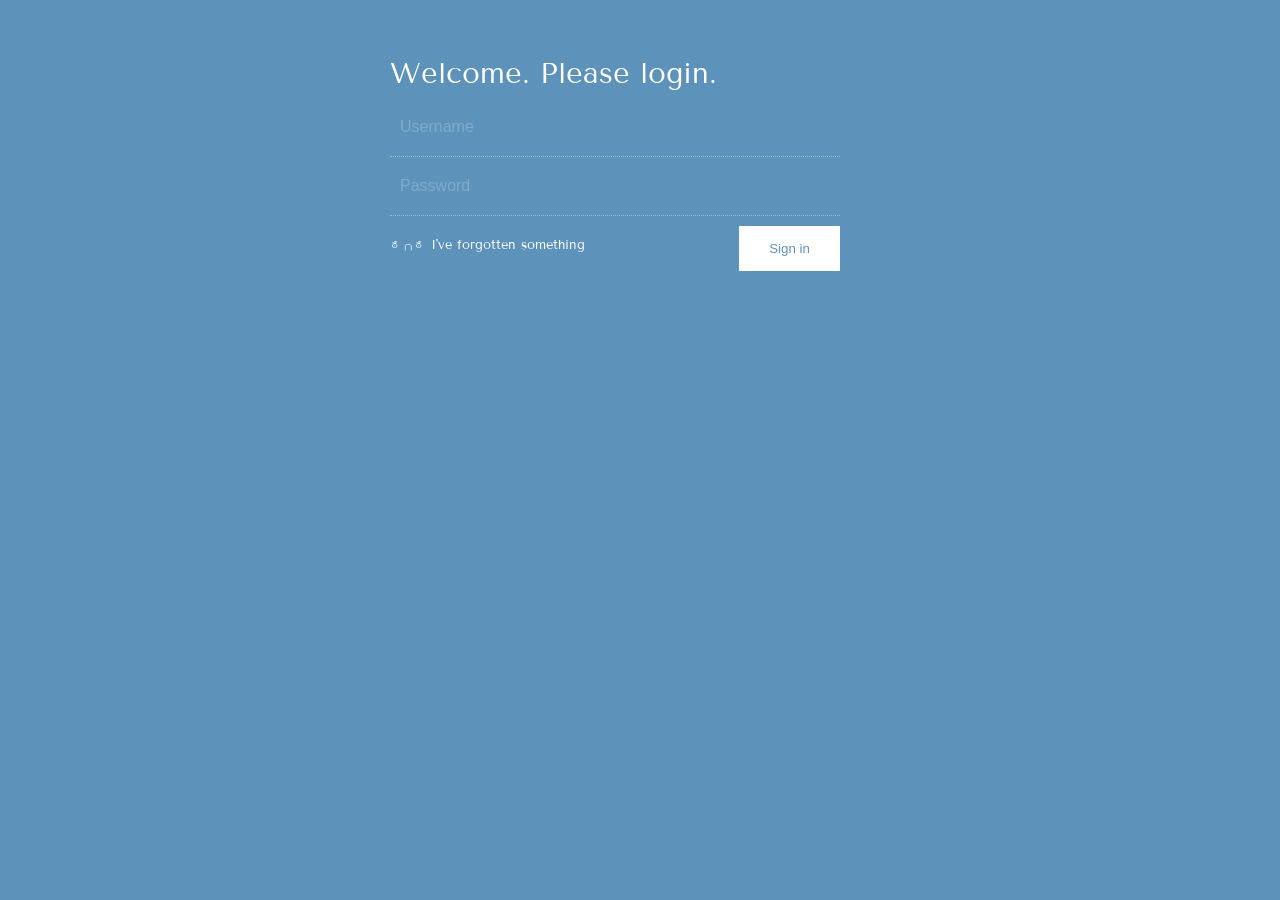
<file: simple-login-form/index.html>
<!DOCTYPE html>
<html >
  <head>
    <meta charset="UTF-8">
    <title>Simple login form</title>
    
    
    <link rel="stylesheet" href="css/reset.css">

    
        <link rel="stylesheet" href="css/style.css">

    
    
    
  </head>

  <body>

    <div class="container">
  <div class="login">
  	<h1 class="login-heading">
      <strong>Welcome.</strong> Please login.</h1>
      <form method="post">
        <input type="text" name="user" placeholder="Username" required="required" class="input-txt" />
          <input type="password" name="password" placeholder="Password" required="required" class="input-txt" />
          <div class="login-footer">
             <a href="#" class="lnk">
              <span class="icon icon--min">ಠ╭╮ಠ</span> 
              I've forgotten something
            </a>
            <button type="submit" class="btn btn--right">Sign in  </button>
    
          </div>
      </form>
  </div>
</div>
    
        <script src="js/index.js"></script>

    
    
    
  </body>
</html>
</file>
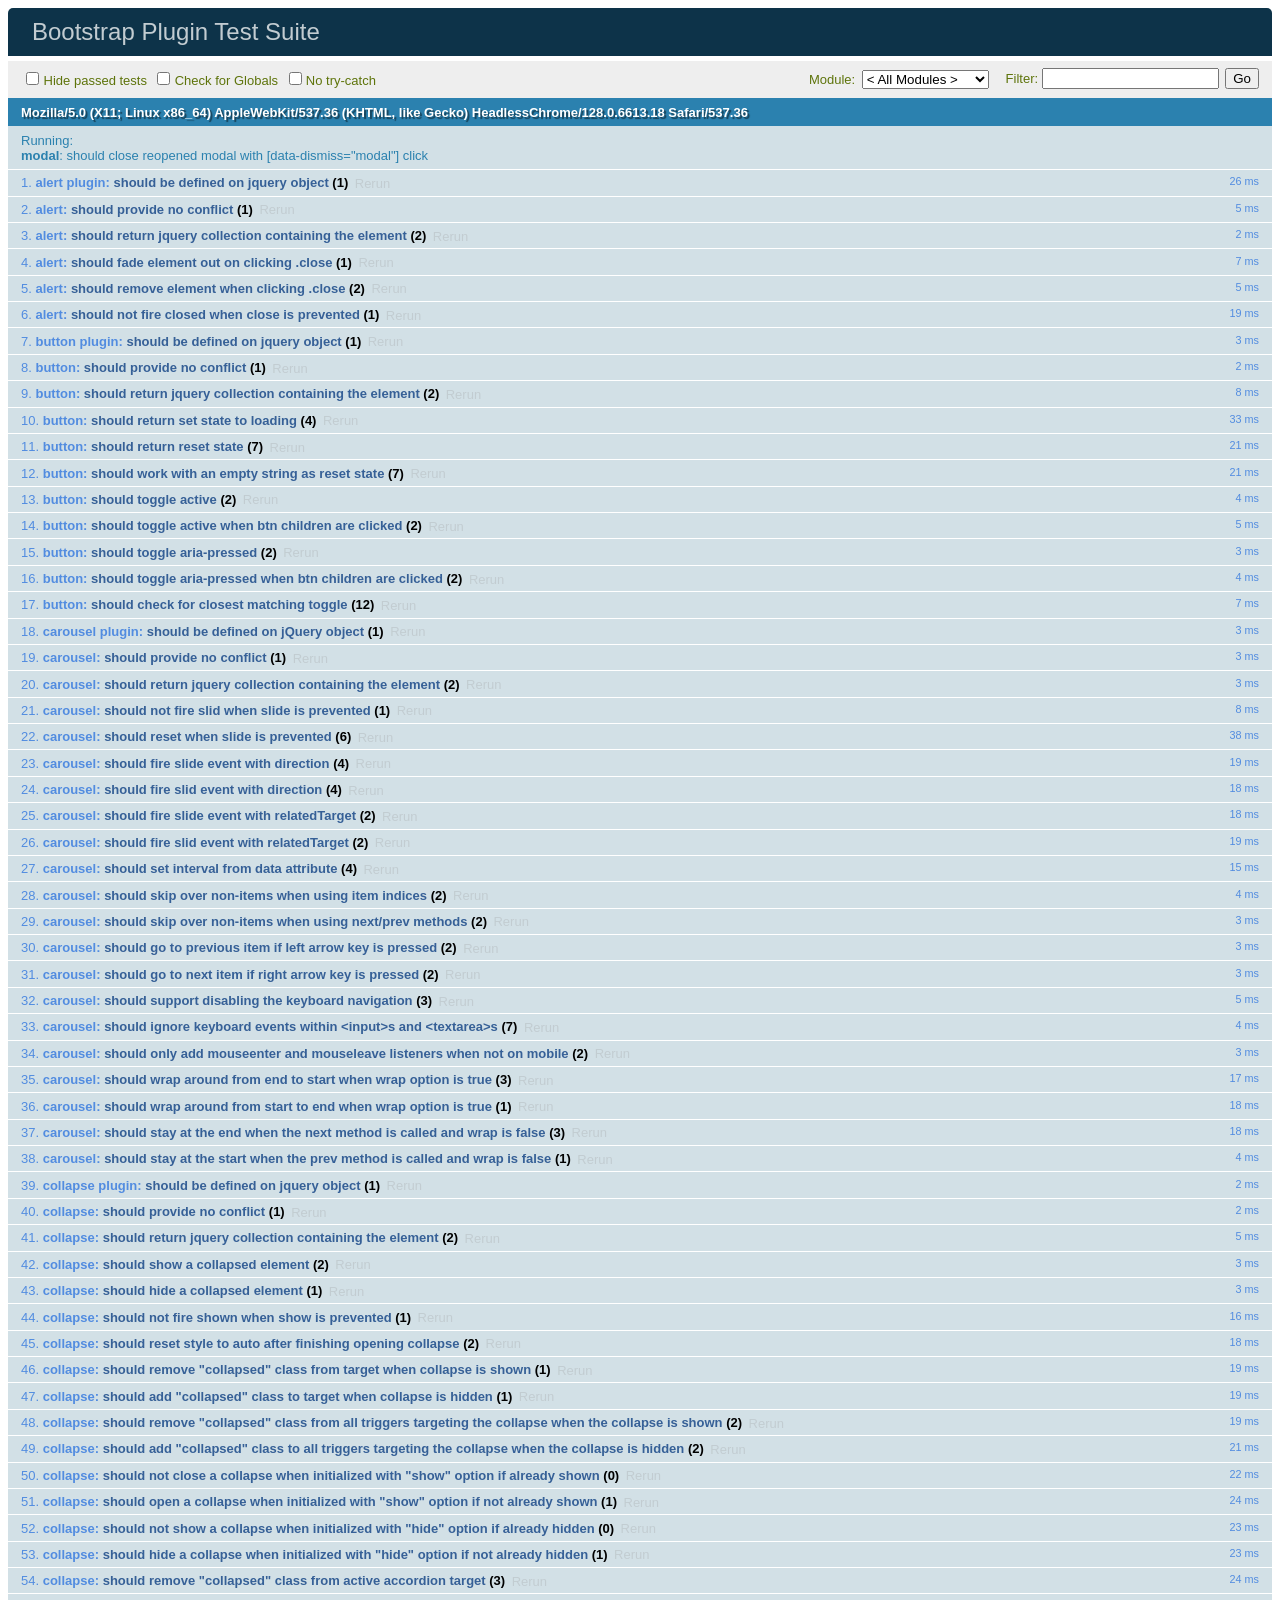
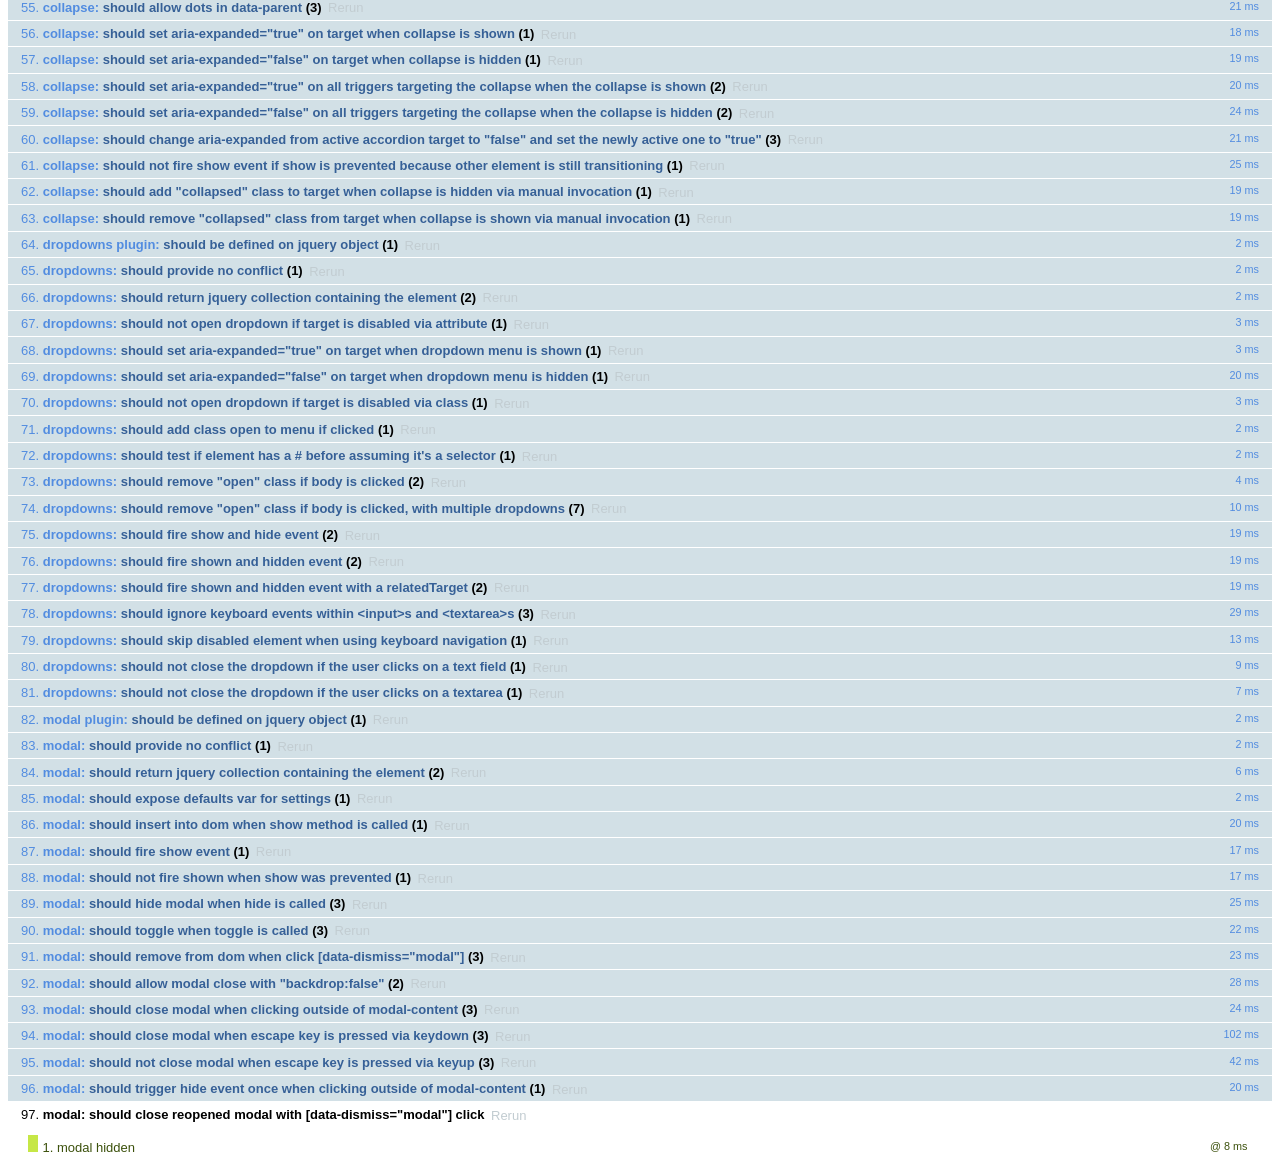
<file: bootstrap-3.3.6/js/tests/index.html>
<!DOCTYPE html>
<html>
  <head>
    <meta charset="utf-8">
    <title>Bootstrap Plugin Test Suite</title>
    <meta name="viewport" content="width=device-width, initial-scale=1">

    <!-- jQuery -->
    <script src="vendor/jquery.min.js"></script>
    <script>
      // Disable jQuery event aliases to ensure we don't accidentally use any of them
      (function () {
        var eventAliases = [
          'blur',
          'focus',
          'focusin',
          'focusout',
          'load',
          'resize',
          'scroll',
          'unload',
          'click',
          'dblclick',
          'mousedown',
          'mouseup',
          'mousemove',
          'mouseover',
          'mouseout',
          'mouseenter',
          'mouseleave',
          'change',
          'select',
          'submit',
          'keydown',
          'keypress',
          'keyup',
          'error',
          'contextmenu',
          'hover',
          'bind',
          'unbind',
          'delegate',
          'undelegate'
        ]
        for (var i = 0; i < eventAliases.length; i++) {
          $.fn[eventAliases[i]] = undefined
        }
      })()
    </script>

    <!-- QUnit -->
    <link rel="stylesheet" href="vendor/qunit.css" media="screen">
    <script src="vendor/qunit.js"></script>
    <script>
      // See https://github.com/axemclion/grunt-saucelabs#test-result-details-with-qunit
      var log = []
      // Require assert.expect in each test
      QUnit.config.requireExpects = true
      QUnit.done(function (testResults) {
        var tests = []
        for (var i = 0, len = log.length; i < len; i++) {
          var details = log[i]
          tests.push({
            name: details.name,
            result: details.result,
            expected: details.expected,
            actual: details.actual,
            source: details.source
          })
        }
        testResults.tests = tests

        window.global_test_results = testResults
      })

      QUnit.testStart(function (testDetails) {
        $(window).scrollTop(0)
        QUnit.log(function (details) {
          if (!details.result) {
            details.name = testDetails.name
            log.push(details)
          }
        })
      })

      // Cleanup
      QUnit.testDone(function () {
        $('#qunit-fixture').empty()
        $('#modal-test, .modal-backdrop').remove()
      })

      // Display fixture on-screen on iOS to avoid false positives
      if (/iPhone|iPad|iPod/.test(navigator.userAgent)) {
        QUnit.begin(function() {
          $('#qunit-fixture').css({ top: 0, left: 0 })
        })

        QUnit.done(function () {
          $('#qunit-fixture').css({ top: '', left: '' })
        })
      }

      // Disable deprecated global QUnit method aliases in preparation for QUnit v2
      (function () {
        var methodNames = [
          'async',
          'asyncTest',
          'deepEqual',
          'equal',
          'expect',
          'module',
          'notDeepEqual',
          'notEqual',
          'notPropEqual',
          'notStrictEqual',
          'ok',
          'propEqual',
          'push',
          'start',
          'stop',
          'strictEqual',
          'test',
          'throws'
        ];
        for (var i = 0; i < methodNames.length; i++) {
          var methodName = methodNames[i];
          window[methodName] = undefined;
        }
      })();
    </script>

    <!-- Plugin sources -->
    <script>$.support.transition = false</script>
    <script src="../../js/alert.js"></script>
    <script src="../../js/button.js"></script>
    <script src="../../js/carousel.js"></script>
    <script src="../../js/collapse.js"></script>
    <script src="../../js/dropdown.js"></script>
    <script src="../../js/modal.js"></script>
    <script src="../../js/scrollspy.js"></script>
    <script src="../../js/tab.js"></script>
    <script src="../../js/tooltip.js"></script>
    <script src="../../js/popover.js"></script>
    <script src="../../js/affix.js"></script>

    <!-- Unit tests -->
    <script src="unit/alert.js"></script>
    <script src="unit/button.js"></script>
    <script src="unit/carousel.js"></script>
    <script src="unit/collapse.js"></script>
    <script src="unit/dropdown.js"></script>
    <script src="unit/modal.js"></script>
    <script src="unit/scrollspy.js"></script>
    <script src="unit/tab.js"></script>
    <script src="unit/tooltip.js"></script>
    <script src="unit/popover.js"></script>
    <script src="unit/affix.js"></script>

  </head>
  <body>
    <div id="qunit-container">
      <div id="qunit"></div>
      <div id="qunit-fixture"></div>
    </div>
  </body>
</html>
</file>
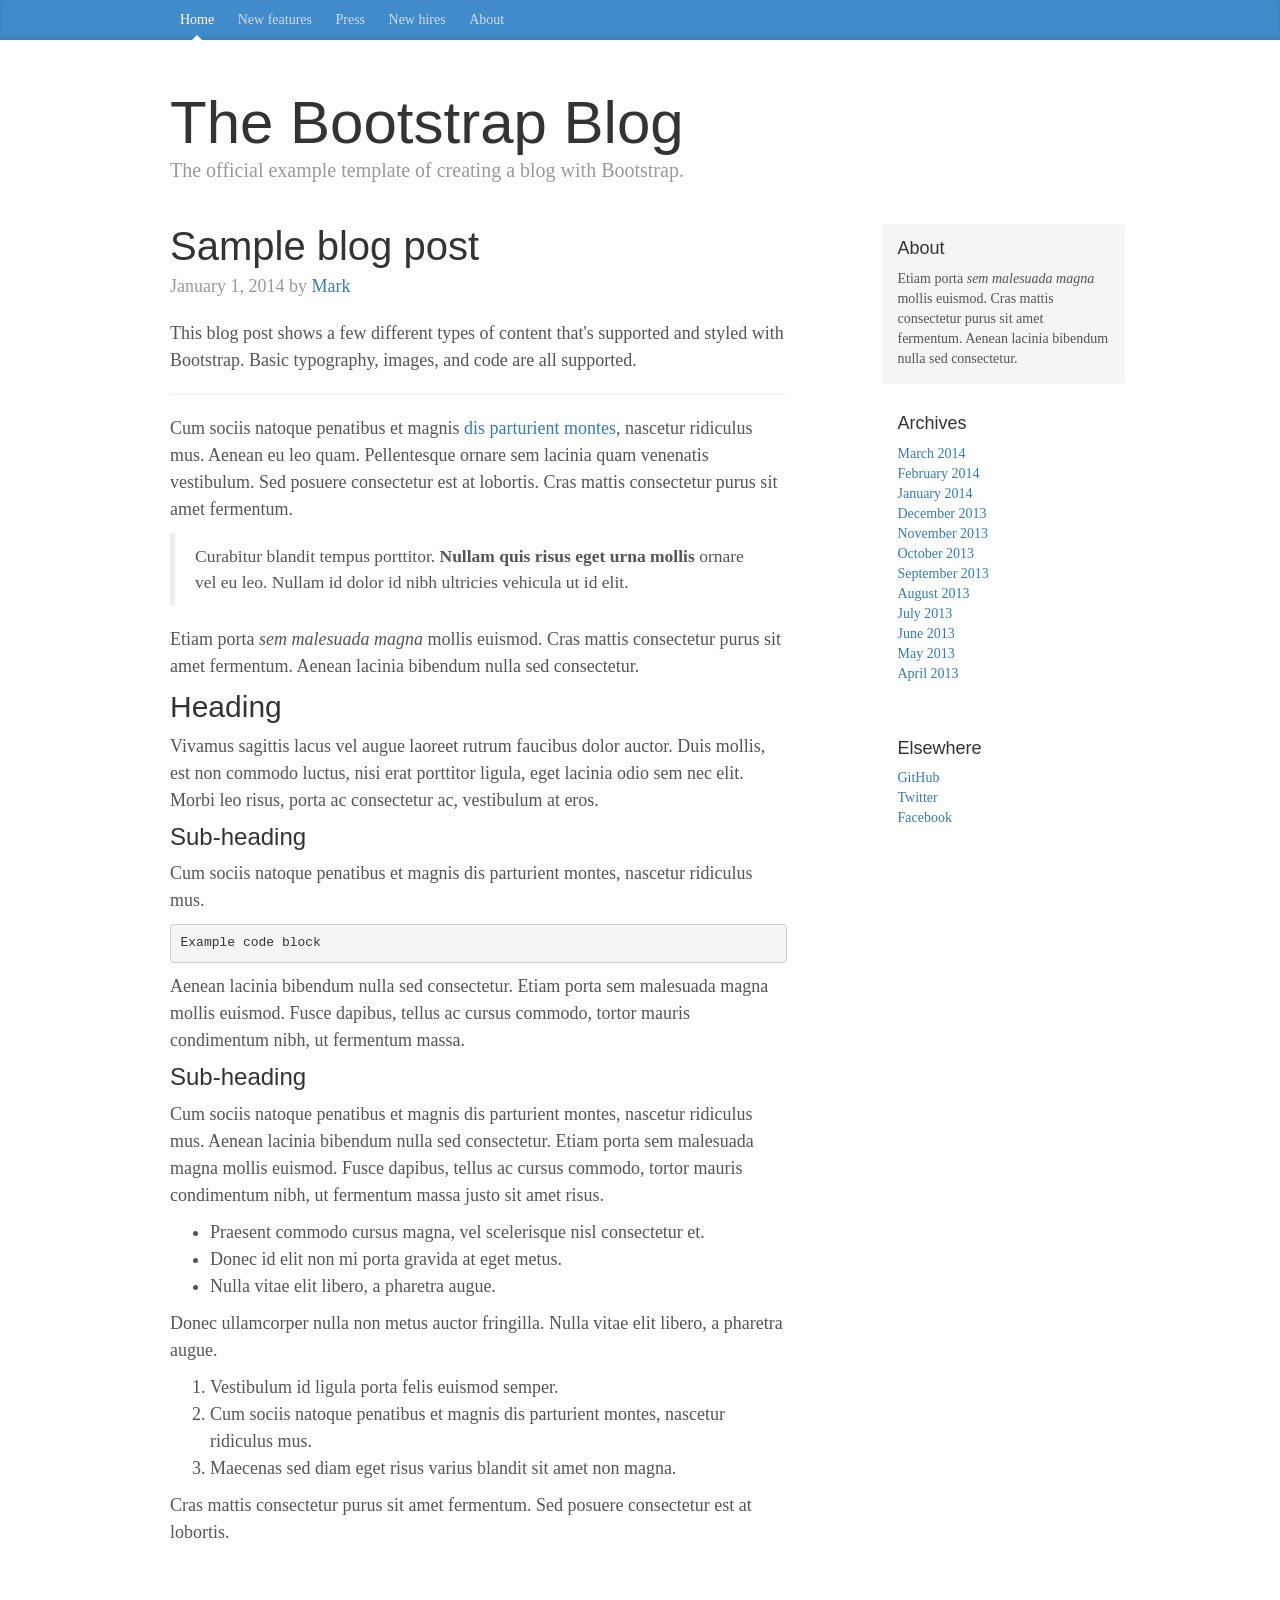
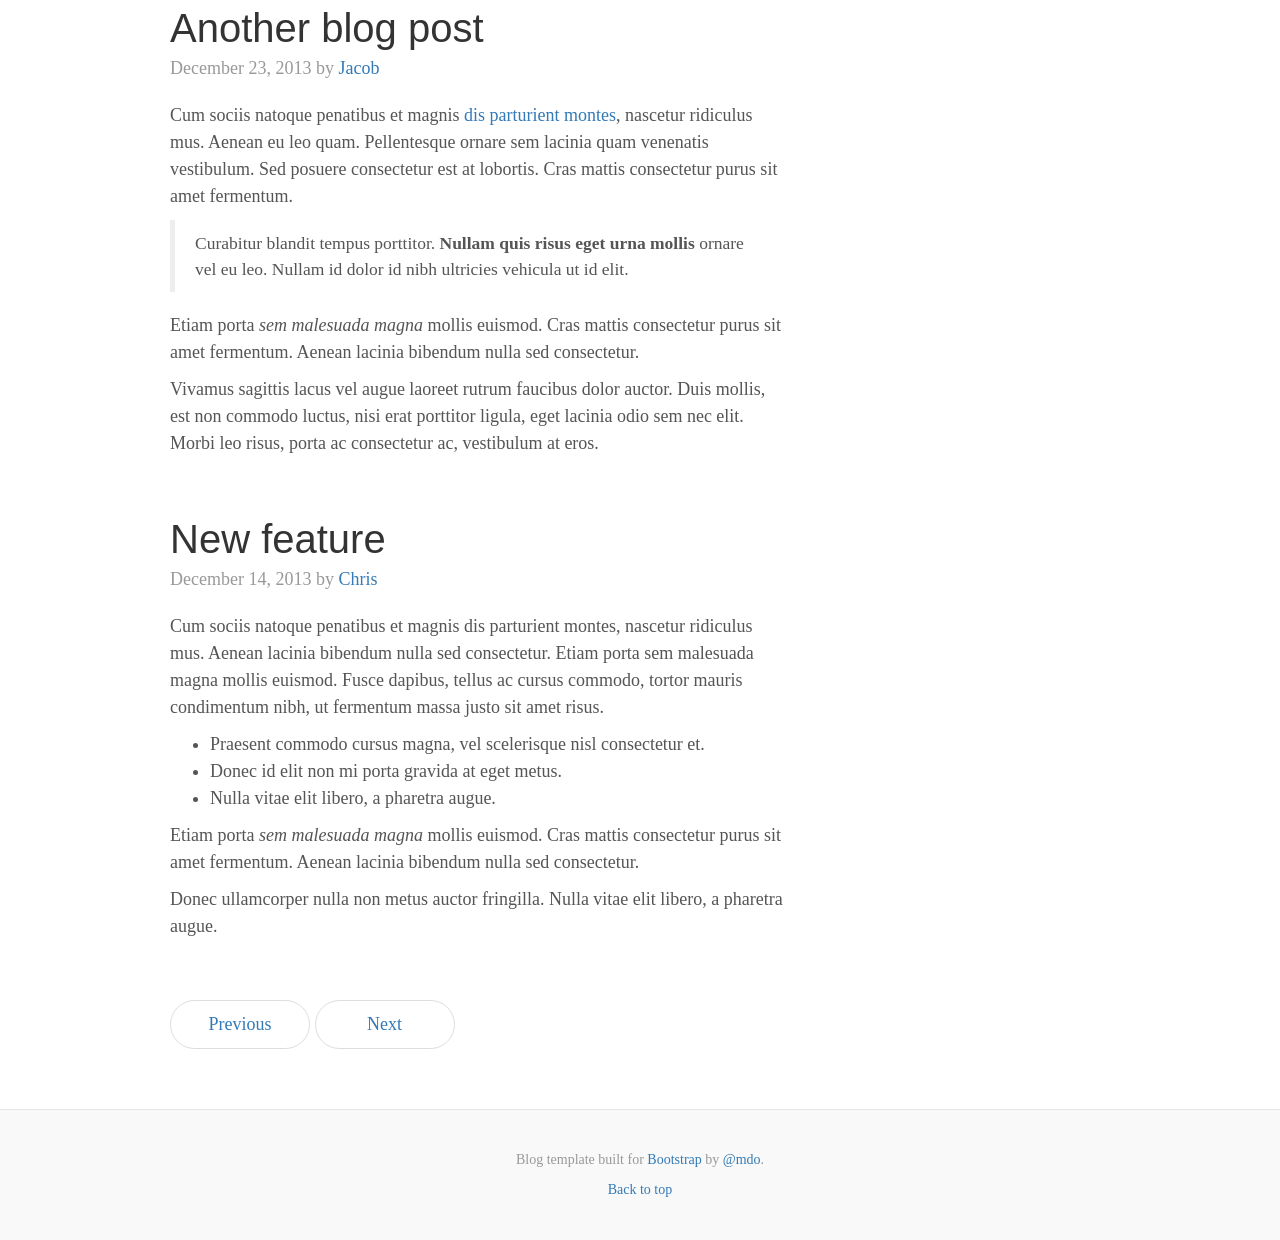
<file: bootstrap-3.3.6/docs/examples/blog/index.html>
<!DOCTYPE html>
<html lang="en">
  <head>
    <meta charset="utf-8">
    <meta http-equiv="X-UA-Compatible" content="IE=edge">
    <meta name="viewport" content="width=device-width, initial-scale=1">
    <!-- The above 3 meta tags *must* come first in the head; any other head content must come *after* these tags -->
    <meta name="description" content="">
    <meta name="author" content="">
    <link rel="icon" href="../../favicon.ico">

    <title>Blog Template for Bootstrap</title>

    <!-- Bootstrap core CSS -->
    <link href="../../dist/css/bootstrap.min.css" rel="stylesheet">

    <!-- IE10 viewport hack for Surface/desktop Windows 8 bug -->
    <link href="../../assets/css/ie10-viewport-bug-workaround.css" rel="stylesheet">

    <!-- Custom styles for this template -->
    <link href="blog.css" rel="stylesheet">

    <!-- Just for debugging purposes. Don't actually copy these 2 lines! -->
    <!--[if lt IE 9]><script src="../../assets/js/ie8-responsive-file-warning.js"></script><![endif]-->
    <script src="../../assets/js/ie-emulation-modes-warning.js"></script>

    <!-- HTML5 shim and Respond.js for IE8 support of HTML5 elements and media queries -->
    <!--[if lt IE 9]>
      <script src="https://oss.maxcdn.com/html5shiv/3.7.2/html5shiv.min.js"></script>
      <script src="https://oss.maxcdn.com/respond/1.4.2/respond.min.js"></script>
    <![endif]-->
  </head>

  <body>

    <div class="blog-masthead">
      <div class="container">
        <nav class="blog-nav">
          <a class="blog-nav-item active" href="#">Home</a>
          <a class="blog-nav-item" href="#">New features</a>
          <a class="blog-nav-item" href="#">Press</a>
          <a class="blog-nav-item" href="#">New hires</a>
          <a class="blog-nav-item" href="#">About</a>
        </nav>
      </div>
    </div>

    <div class="container">

      <div class="blog-header">
        <h1 class="blog-title">The Bootstrap Blog</h1>
        <p class="lead blog-description">The official example template of creating a blog with Bootstrap.</p>
      </div>

      <div class="row">

        <div class="col-sm-8 blog-main">

          <div class="blog-post">
            <h2 class="blog-post-title">Sample blog post</h2>
            <p class="blog-post-meta">January 1, 2014 by <a href="#">Mark</a></p>

            <p>This blog post shows a few different types of content that's supported and styled with Bootstrap. Basic typography, images, and code are all supported.</p>
            <hr>
            <p>Cum sociis natoque penatibus et magnis <a href="#">dis parturient montes</a>, nascetur ridiculus mus. Aenean eu leo quam. Pellentesque ornare sem lacinia quam venenatis vestibulum. Sed posuere consectetur est at lobortis. Cras mattis consectetur purus sit amet fermentum.</p>
            <blockquote>
              <p>Curabitur blandit tempus porttitor. <strong>Nullam quis risus eget urna mollis</strong> ornare vel eu leo. Nullam id dolor id nibh ultricies vehicula ut id elit.</p>
            </blockquote>
            <p>Etiam porta <em>sem malesuada magna</em> mollis euismod. Cras mattis consectetur purus sit amet fermentum. Aenean lacinia bibendum nulla sed consectetur.</p>
            <h2>Heading</h2>
            <p>Vivamus sagittis lacus vel augue laoreet rutrum faucibus dolor auctor. Duis mollis, est non commodo luctus, nisi erat porttitor ligula, eget lacinia odio sem nec elit. Morbi leo risus, porta ac consectetur ac, vestibulum at eros.</p>
            <h3>Sub-heading</h3>
            <p>Cum sociis natoque penatibus et magnis dis parturient montes, nascetur ridiculus mus.</p>
            <pre><code>Example code block</code></pre>
            <p>Aenean lacinia bibendum nulla sed consectetur. Etiam porta sem malesuada magna mollis euismod. Fusce dapibus, tellus ac cursus commodo, tortor mauris condimentum nibh, ut fermentum massa.</p>
            <h3>Sub-heading</h3>
            <p>Cum sociis natoque penatibus et magnis dis parturient montes, nascetur ridiculus mus. Aenean lacinia bibendum nulla sed consectetur. Etiam porta sem malesuada magna mollis euismod. Fusce dapibus, tellus ac cursus commodo, tortor mauris condimentum nibh, ut fermentum massa justo sit amet risus.</p>
            <ul>
              <li>Praesent commodo cursus magna, vel scelerisque nisl consectetur et.</li>
              <li>Donec id elit non mi porta gravida at eget metus.</li>
              <li>Nulla vitae elit libero, a pharetra augue.</li>
            </ul>
            <p>Donec ullamcorper nulla non metus auctor fringilla. Nulla vitae elit libero, a pharetra augue.</p>
            <ol>
              <li>Vestibulum id ligula porta felis euismod semper.</li>
              <li>Cum sociis natoque penatibus et magnis dis parturient montes, nascetur ridiculus mus.</li>
              <li>Maecenas sed diam eget risus varius blandit sit amet non magna.</li>
            </ol>
            <p>Cras mattis consectetur purus sit amet fermentum. Sed posuere consectetur est at lobortis.</p>
          </div><!-- /.blog-post -->

          <div class="blog-post">
            <h2 class="blog-post-title">Another blog post</h2>
            <p class="blog-post-meta">December 23, 2013 by <a href="#">Jacob</a></p>

            <p>Cum sociis natoque penatibus et magnis <a href="#">dis parturient montes</a>, nascetur ridiculus mus. Aenean eu leo quam. Pellentesque ornare sem lacinia quam venenatis vestibulum. Sed posuere consectetur est at lobortis. Cras mattis consectetur purus sit amet fermentum.</p>
            <blockquote>
              <p>Curabitur blandit tempus porttitor. <strong>Nullam quis risus eget urna mollis</strong> ornare vel eu leo. Nullam id dolor id nibh ultricies vehicula ut id elit.</p>
            </blockquote>
            <p>Etiam porta <em>sem malesuada magna</em> mollis euismod. Cras mattis consectetur purus sit amet fermentum. Aenean lacinia bibendum nulla sed consectetur.</p>
            <p>Vivamus sagittis lacus vel augue laoreet rutrum faucibus dolor auctor. Duis mollis, est non commodo luctus, nisi erat porttitor ligula, eget lacinia odio sem nec elit. Morbi leo risus, porta ac consectetur ac, vestibulum at eros.</p>
          </div><!-- /.blog-post -->

          <div class="blog-post">
            <h2 class="blog-post-title">New feature</h2>
            <p class="blog-post-meta">December 14, 2013 by <a href="#">Chris</a></p>

            <p>Cum sociis natoque penatibus et magnis dis parturient montes, nascetur ridiculus mus. Aenean lacinia bibendum nulla sed consectetur. Etiam porta sem malesuada magna mollis euismod. Fusce dapibus, tellus ac cursus commodo, tortor mauris condimentum nibh, ut fermentum massa justo sit amet risus.</p>
            <ul>
              <li>Praesent commodo cursus magna, vel scelerisque nisl consectetur et.</li>
              <li>Donec id elit non mi porta gravida at eget metus.</li>
              <li>Nulla vitae elit libero, a pharetra augue.</li>
            </ul>
            <p>Etiam porta <em>sem malesuada magna</em> mollis euismod. Cras mattis consectetur purus sit amet fermentum. Aenean lacinia bibendum nulla sed consectetur.</p>
            <p>Donec ullamcorper nulla non metus auctor fringilla. Nulla vitae elit libero, a pharetra augue.</p>
          </div><!-- /.blog-post -->

          <nav>
            <ul class="pager">
              <li><a href="#">Previous</a></li>
              <li><a href="#">Next</a></li>
            </ul>
          </nav>

        </div><!-- /.blog-main -->

        <div class="col-sm-3 col-sm-offset-1 blog-sidebar">
          <div class="sidebar-module sidebar-module-inset">
            <h4>About</h4>
            <p>Etiam porta <em>sem malesuada magna</em> mollis euismod. Cras mattis consectetur purus sit amet fermentum. Aenean lacinia bibendum nulla sed consectetur.</p>
          </div>
          <div class="sidebar-module">
            <h4>Archives</h4>
            <ol class="list-unstyled">
              <li><a href="#">March 2014</a></li>
              <li><a href="#">February 2014</a></li>
              <li><a href="#">January 2014</a></li>
              <li><a href="#">December 2013</a></li>
              <li><a href="#">November 2013</a></li>
              <li><a href="#">October 2013</a></li>
              <li><a href="#">September 2013</a></li>
              <li><a href="#">August 2013</a></li>
              <li><a href="#">July 2013</a></li>
              <li><a href="#">June 2013</a></li>
              <li><a href="#">May 2013</a></li>
              <li><a href="#">April 2013</a></li>
            </ol>
          </div>
          <div class="sidebar-module">
            <h4>Elsewhere</h4>
            <ol class="list-unstyled">
              <li><a href="#">GitHub</a></li>
              <li><a href="#">Twitter</a></li>
              <li><a href="#">Facebook</a></li>
            </ol>
          </div>
        </div><!-- /.blog-sidebar -->

      </div><!-- /.row -->

    </div><!-- /.container -->

    <footer class="blog-footer">
      <p>Blog template built for <a href="http://getbootstrap.com">Bootstrap</a> by <a href="https://twitter.com/mdo">@mdo</a>.</p>
      <p>
        <a href="#">Back to top</a>
      </p>
    </footer>


    <!-- Bootstrap core JavaScript
    ================================================== -->
    <!-- Placed at the end of the document so the pages load faster -->
    <script src="https://ajax.googleapis.com/ajax/libs/jquery/1.11.3/jquery.min.js"></script>
    <script>window.jQuery || document.write('<script src="../../assets/js/vendor/jquery.min.js"><\/script>')</script>
    <script src="../../dist/js/bootstrap.min.js"></script>
    <!-- IE10 viewport hack for Surface/desktop Windows 8 bug -->
    <script src="../../assets/js/ie10-viewport-bug-workaround.js"></script>
  </body>
</html>
</file>
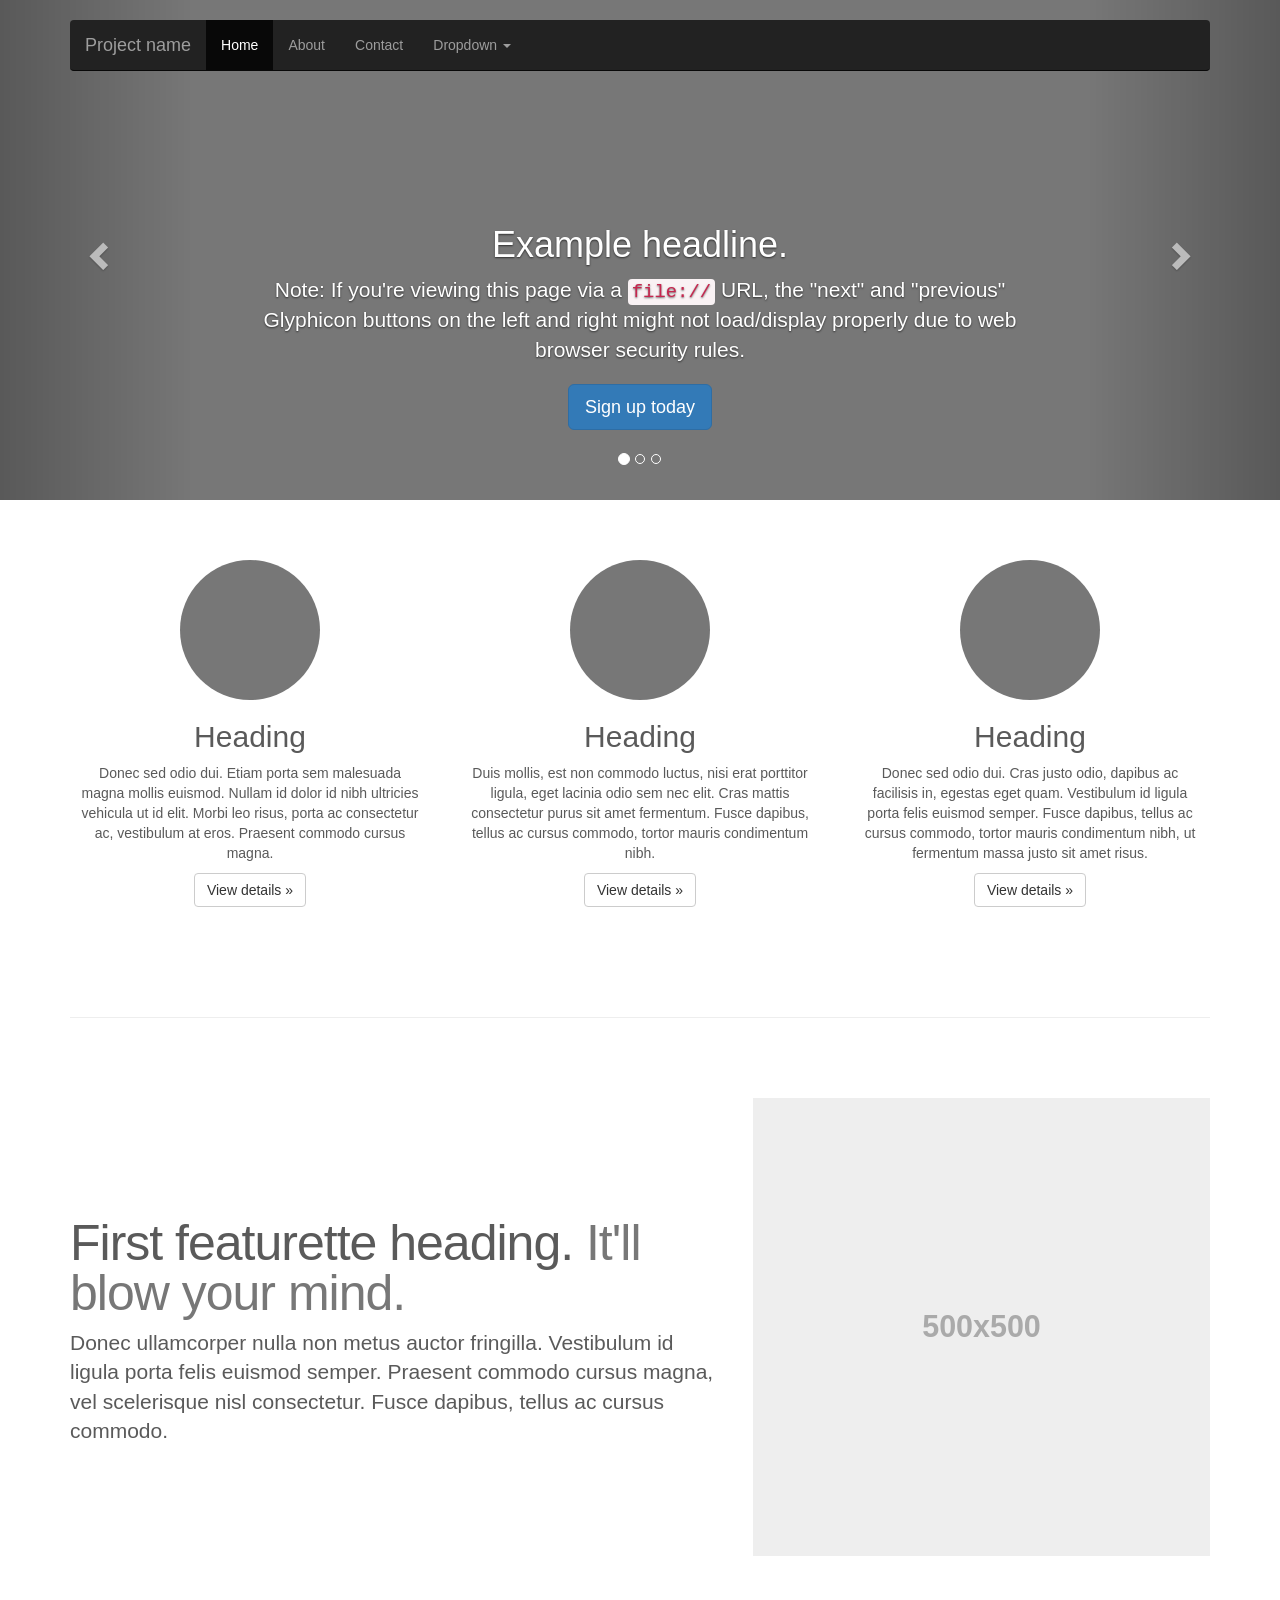
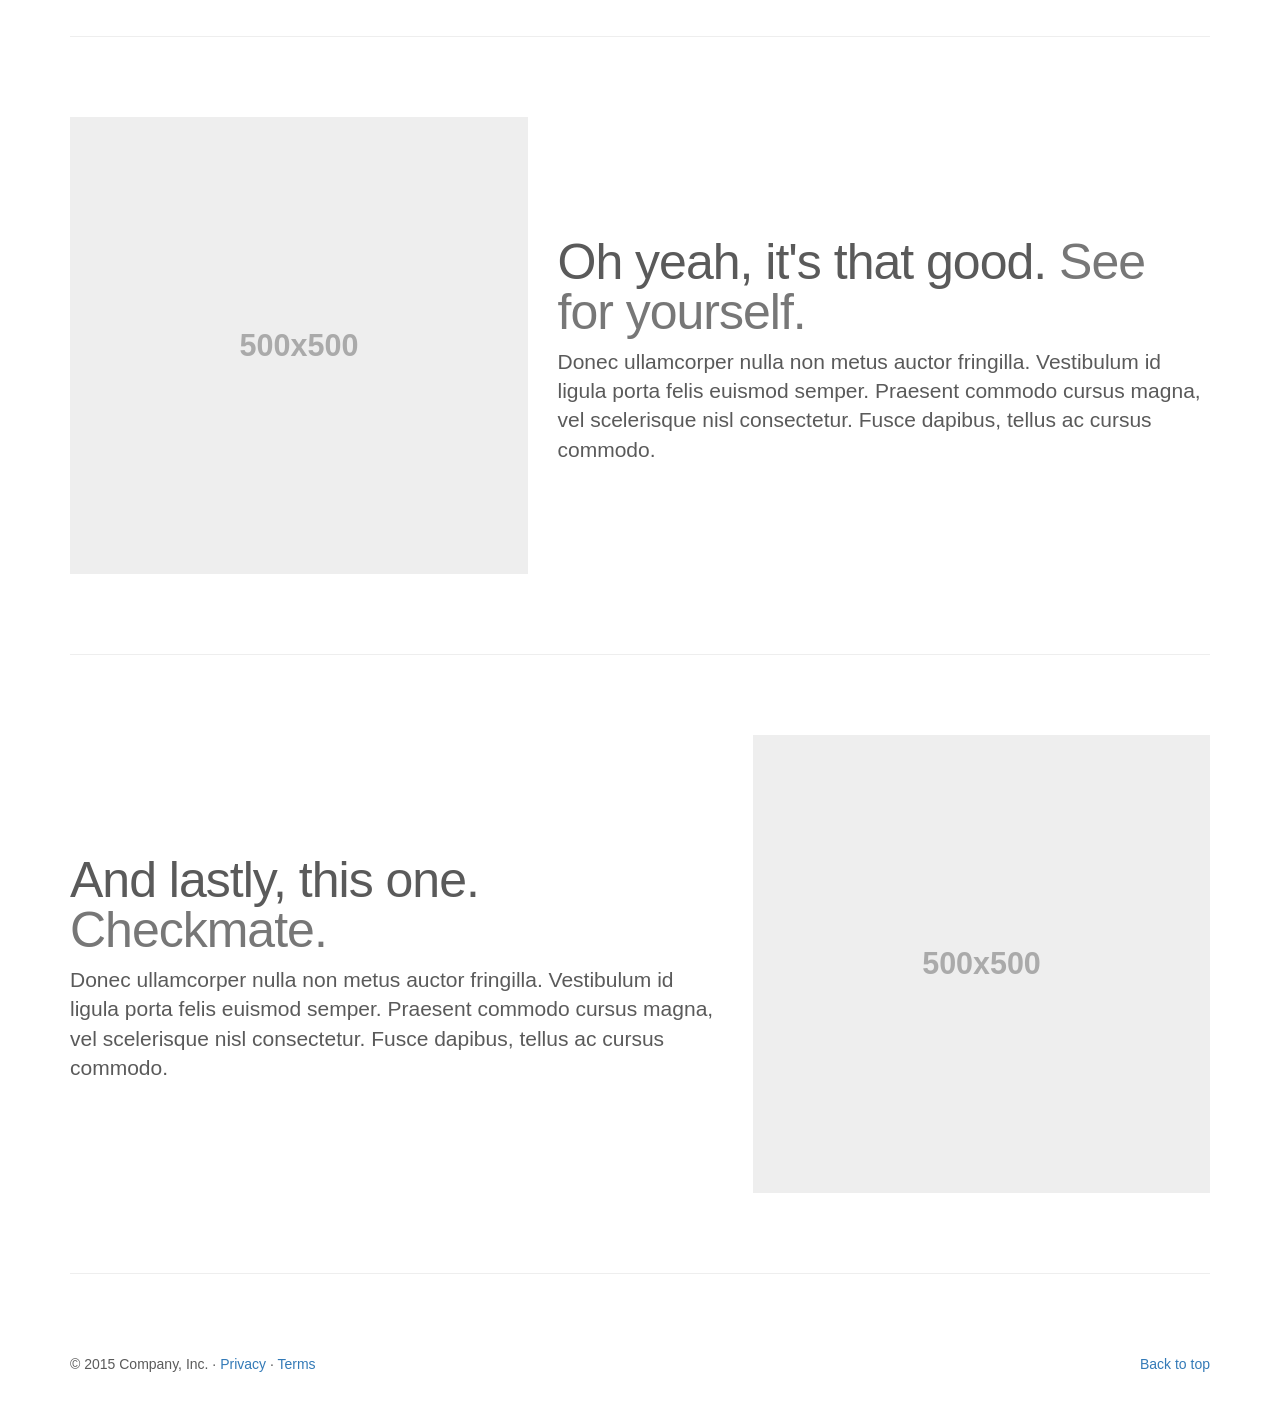
<file: bootstrap-3.3.6/docs/examples/carousel/index.html>
<!DOCTYPE html>
<html lang="en">
  <head>
    <meta charset="utf-8">
    <meta http-equiv="X-UA-Compatible" content="IE=edge">
    <meta name="viewport" content="width=device-width, initial-scale=1">
    <!-- The above 3 meta tags *must* come first in the head; any other head content must come *after* these tags -->
    <meta name="description" content="">
    <meta name="author" content="">
    <link rel="icon" href="../../favicon.ico">

    <title>Carousel Template for Bootstrap</title>

    <!-- Bootstrap core CSS -->
    <link href="../../dist/css/bootstrap.min.css" rel="stylesheet">

    <!-- IE10 viewport hack for Surface/desktop Windows 8 bug -->
    <link href="../../assets/css/ie10-viewport-bug-workaround.css" rel="stylesheet">

    <!-- Just for debugging purposes. Don't actually copy these 2 lines! -->
    <!--[if lt IE 9]><script src="../../assets/js/ie8-responsive-file-warning.js"></script><![endif]-->
    <script src="../../assets/js/ie-emulation-modes-warning.js"></script>

    <!-- HTML5 shim and Respond.js for IE8 support of HTML5 elements and media queries -->
    <!--[if lt IE 9]>
      <script src="https://oss.maxcdn.com/html5shiv/3.7.2/html5shiv.min.js"></script>
      <script src="https://oss.maxcdn.com/respond/1.4.2/respond.min.js"></script>
    <![endif]-->

    <!-- Custom styles for this template -->
    <link href="carousel.css" rel="stylesheet">
  </head>
<!-- NAVBAR
================================================== -->
  <body>
    <div class="navbar-wrapper">
      <div class="container">

        <nav class="navbar navbar-inverse navbar-static-top">
          <div class="container">
            <div class="navbar-header">
              <button type="button" class="navbar-toggle collapsed" data-toggle="collapse" data-target="#navbar" aria-expanded="false" aria-controls="navbar">
                <span class="sr-only">Toggle navigation</span>
                <span class="icon-bar"></span>
                <span class="icon-bar"></span>
                <span class="icon-bar"></span>
              </button>
              <a class="navbar-brand" href="#">Project name</a>
            </div>
            <div id="navbar" class="navbar-collapse collapse">
              <ul class="nav navbar-nav">
                <li class="active"><a href="#">Home</a></li>
                <li><a href="#about">About</a></li>
                <li><a href="#contact">Contact</a></li>
                <li class="dropdown">
                  <a href="#" class="dropdown-toggle" data-toggle="dropdown" role="button" aria-haspopup="true" aria-expanded="false">Dropdown <span class="caret"></span></a>
                  <ul class="dropdown-menu">
                    <li><a href="#">Action</a></li>
                    <li><a href="#">Another action</a></li>
                    <li><a href="#">Something else here</a></li>
                    <li role="separator" class="divider"></li>
                    <li class="dropdown-header">Nav header</li>
                    <li><a href="#">Separated link</a></li>
                    <li><a href="#">One more separated link</a></li>
                  </ul>
                </li>
              </ul>
            </div>
          </div>
        </nav>

      </div>
    </div>


    <!-- Carousel
    ================================================== -->
    <div id="myCarousel" class="carousel slide" data-ride="carousel">
      <!-- Indicators -->
      <ol class="carousel-indicators">
        <li data-target="#myCarousel" data-slide-to="0" class="active"></li>
        <li data-target="#myCarousel" data-slide-to="1"></li>
        <li data-target="#myCarousel" data-slide-to="2"></li>
      </ol>
      <div class="carousel-inner" role="listbox">
        <div class="item active">
          <img class="first-slide" src="[data-uri]" alt="First slide">
          <div class="container">
            <div class="carousel-caption">
              <h1>Example headline.</h1>
              <p>Note: If you're viewing this page via a <code>file://</code> URL, the "next" and "previous" Glyphicon buttons on the left and right might not load/display properly due to web browser security rules.</p>
              <p><a class="btn btn-lg btn-primary" href="#" role="button">Sign up today</a></p>
            </div>
          </div>
        </div>
        <div class="item">
          <img class="second-slide" src="[data-uri]" alt="Second slide">
          <div class="container">
            <div class="carousel-caption">
              <h1>Another example headline.</h1>
              <p>Cras justo odio, dapibus ac facilisis in, egestas eget quam. Donec id elit non mi porta gravida at eget metus. Nullam id dolor id nibh ultricies vehicula ut id elit.</p>
              <p><a class="btn btn-lg btn-primary" href="#" role="button">Learn more</a></p>
            </div>
          </div>
        </div>
        <div class="item">
          <img class="third-slide" src="[data-uri]" alt="Third slide">
          <div class="container">
            <div class="carousel-caption">
              <h1>One more for good measure.</h1>
              <p>Cras justo odio, dapibus ac facilisis in, egestas eget quam. Donec id elit non mi porta gravida at eget metus. Nullam id dolor id nibh ultricies vehicula ut id elit.</p>
              <p><a class="btn btn-lg btn-primary" href="#" role="button">Browse gallery</a></p>
            </div>
          </div>
        </div>
      </div>
      <a class="left carousel-control" href="#myCarousel" role="button" data-slide="prev">
        <span class="glyphicon glyphicon-chevron-left" aria-hidden="true"></span>
        <span class="sr-only">Previous</span>
      </a>
      <a class="right carousel-control" href="#myCarousel" role="button" data-slide="next">
        <span class="glyphicon glyphicon-chevron-right" aria-hidden="true"></span>
        <span class="sr-only">Next</span>
      </a>
    </div><!-- /.carousel -->


    <!-- Marketing messaging and featurettes
    ================================================== -->
    <!-- Wrap the rest of the page in another container to center all the content. -->

    <div class="container marketing">

      <!-- Three columns of text below the carousel -->
      <div class="row">
        <div class="col-lg-4">
          <img class="img-circle" src="[data-uri]" alt="Generic placeholder image" width="140" height="140">
          <h2>Heading</h2>
          <p>Donec sed odio dui. Etiam porta sem malesuada magna mollis euismod. Nullam id dolor id nibh ultricies vehicula ut id elit. Morbi leo risus, porta ac consectetur ac, vestibulum at eros. Praesent commodo cursus magna.</p>
          <p><a class="btn btn-default" href="#" role="button">View details &raquo;</a></p>
        </div><!-- /.col-lg-4 -->
        <div class="col-lg-4">
          <img class="img-circle" src="[data-uri]" alt="Generic placeholder image" width="140" height="140">
          <h2>Heading</h2>
          <p>Duis mollis, est non commodo luctus, nisi erat porttitor ligula, eget lacinia odio sem nec elit. Cras mattis consectetur purus sit amet fermentum. Fusce dapibus, tellus ac cursus commodo, tortor mauris condimentum nibh.</p>
          <p><a class="btn btn-default" href="#" role="button">View details &raquo;</a></p>
        </div><!-- /.col-lg-4 -->
        <div class="col-lg-4">
          <img class="img-circle" src="[data-uri]" alt="Generic placeholder image" width="140" height="140">
          <h2>Heading</h2>
          <p>Donec sed odio dui. Cras justo odio, dapibus ac facilisis in, egestas eget quam. Vestibulum id ligula porta felis euismod semper. Fusce dapibus, tellus ac cursus commodo, tortor mauris condimentum nibh, ut fermentum massa justo sit amet risus.</p>
          <p><a class="btn btn-default" href="#" role="button">View details &raquo;</a></p>
        </div><!-- /.col-lg-4 -->
      </div><!-- /.row -->


      <!-- START THE FEATURETTES -->

      <hr class="featurette-divider">

      <div class="row featurette">
        <div class="col-md-7">
          <h2 class="featurette-heading">First featurette heading. <span class="text-muted">It'll blow your mind.</span></h2>
          <p class="lead">Donec ullamcorper nulla non metus auctor fringilla. Vestibulum id ligula porta felis euismod semper. Praesent commodo cursus magna, vel scelerisque nisl consectetur. Fusce dapibus, tellus ac cursus commodo.</p>
        </div>
        <div class="col-md-5">
          <img class="featurette-image img-responsive center-block" data-src="holder.js/500x500/auto" alt="Generic placeholder image">
        </div>
      </div>

      <hr class="featurette-divider">

      <div class="row featurette">
        <div class="col-md-7 col-md-push-5">
          <h2 class="featurette-heading">Oh yeah, it's that good. <span class="text-muted">See for yourself.</span></h2>
          <p class="lead">Donec ullamcorper nulla non metus auctor fringilla. Vestibulum id ligula porta felis euismod semper. Praesent commodo cursus magna, vel scelerisque nisl consectetur. Fusce dapibus, tellus ac cursus commodo.</p>
        </div>
        <div class="col-md-5 col-md-pull-7">
          <img class="featurette-image img-responsive center-block" data-src="holder.js/500x500/auto" alt="Generic placeholder image">
        </div>
      </div>

      <hr class="featurette-divider">

      <div class="row featurette">
        <div class="col-md-7">
          <h2 class="featurette-heading">And lastly, this one. <span class="text-muted">Checkmate.</span></h2>
          <p class="lead">Donec ullamcorper nulla non metus auctor fringilla. Vestibulum id ligula porta felis euismod semper. Praesent commodo cursus magna, vel scelerisque nisl consectetur. Fusce dapibus, tellus ac cursus commodo.</p>
        </div>
        <div class="col-md-5">
          <img class="featurette-image img-responsive center-block" data-src="holder.js/500x500/auto" alt="Generic placeholder image">
        </div>
      </div>

      <hr class="featurette-divider">

      <!-- /END THE FEATURETTES -->


      <!-- FOOTER -->
      <footer>
        <p class="pull-right"><a href="#">Back to top</a></p>
        <p>&copy; 2015 Company, Inc. &middot; <a href="#">Privacy</a> &middot; <a href="#">Terms</a></p>
      </footer>

    </div><!-- /.container -->


    <!-- Bootstrap core JavaScript
    ================================================== -->
    <!-- Placed at the end of the document so the pages load faster -->
    <script src="https://ajax.googleapis.com/ajax/libs/jquery/1.11.3/jquery.min.js"></script>
    <script>window.jQuery || document.write('<script src="../../assets/js/vendor/jquery.min.js"><\/script>')</script>
    <script src="../../dist/js/bootstrap.min.js"></script>
    <!-- Just to make our placeholder images work. Don't actually copy the next line! -->
    <script src="../../assets/js/vendor/holder.min.js"></script>
    <!-- IE10 viewport hack for Surface/desktop Windows 8 bug -->
    <script src="../../assets/js/ie10-viewport-bug-workaround.js"></script>
  </body>
</html>
</file>
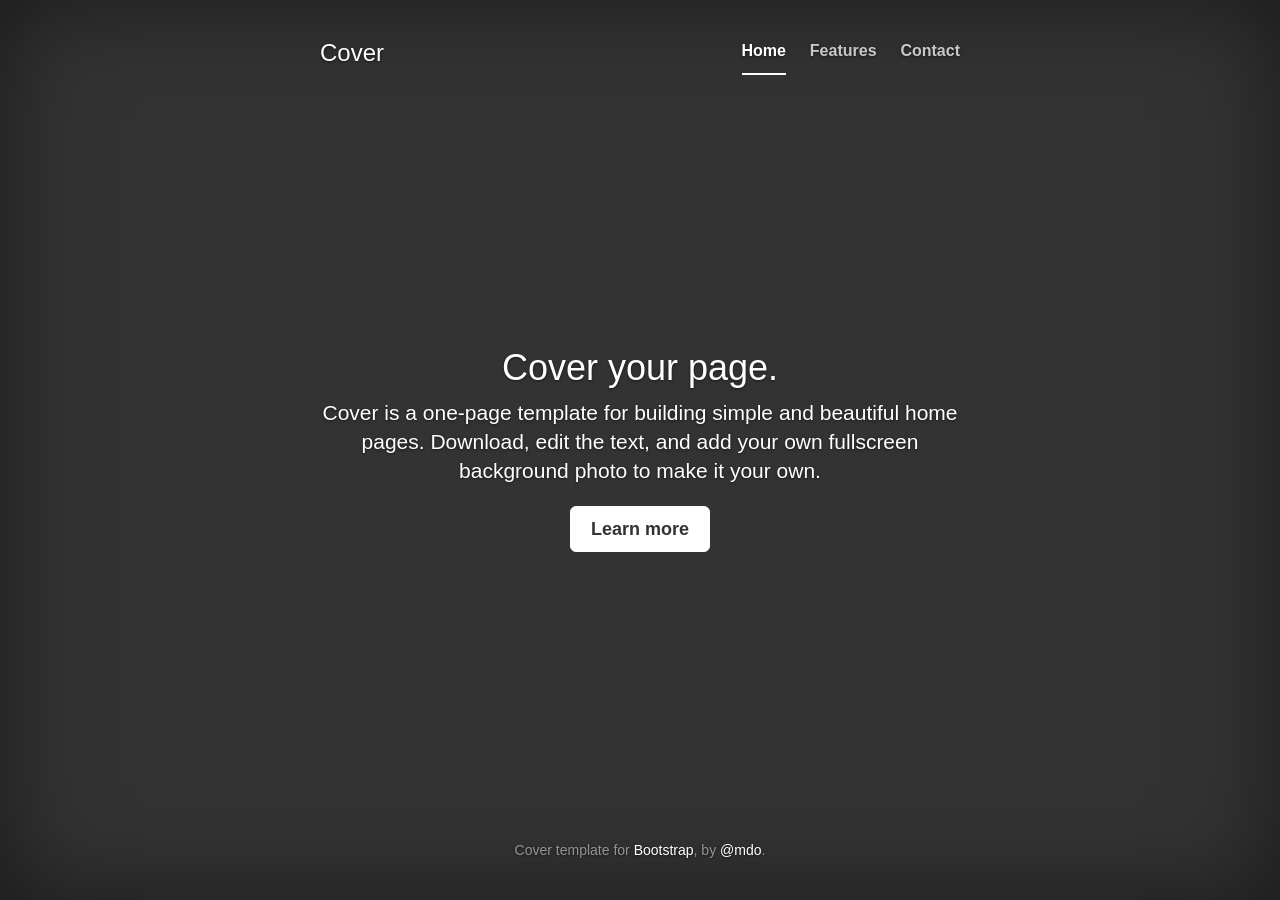
<file: bootstrap-3.3.6/docs/examples/cover/index.html>
<!DOCTYPE html>
<html lang="en">
  <head>
    <meta charset="utf-8">
    <meta http-equiv="X-UA-Compatible" content="IE=edge">
    <meta name="viewport" content="width=device-width, initial-scale=1">
    <!-- The above 3 meta tags *must* come first in the head; any other head content must come *after* these tags -->
    <meta name="description" content="">
    <meta name="author" content="">
    <link rel="icon" href="../../favicon.ico">

    <title>Cover Template for Bootstrap</title>

    <!-- Bootstrap core CSS -->
    <link href="../../dist/css/bootstrap.min.css" rel="stylesheet">

    <!-- IE10 viewport hack for Surface/desktop Windows 8 bug -->
    <link href="../../assets/css/ie10-viewport-bug-workaround.css" rel="stylesheet">

    <!-- Custom styles for this template -->
    <link href="cover.css" rel="stylesheet">

    <!-- Just for debugging purposes. Don't actually copy these 2 lines! -->
    <!--[if lt IE 9]><script src="../../assets/js/ie8-responsive-file-warning.js"></script><![endif]-->
    <script src="../../assets/js/ie-emulation-modes-warning.js"></script>

    <!-- HTML5 shim and Respond.js for IE8 support of HTML5 elements and media queries -->
    <!--[if lt IE 9]>
      <script src="https://oss.maxcdn.com/html5shiv/3.7.2/html5shiv.min.js"></script>
      <script src="https://oss.maxcdn.com/respond/1.4.2/respond.min.js"></script>
    <![endif]-->
  </head>

  <body>

    <div class="site-wrapper">

      <div class="site-wrapper-inner">

        <div class="cover-container">

          <div class="masthead clearfix">
            <div class="inner">
              <h3 class="masthead-brand">Cover</h3>
              <nav>
                <ul class="nav masthead-nav">
                  <li class="active"><a href="#">Home</a></li>
                  <li><a href="#">Features</a></li>
                  <li><a href="#">Contact</a></li>
                </ul>
              </nav>
            </div>
          </div>

          <div class="inner cover">
            <h1 class="cover-heading">Cover your page.</h1>
            <p class="lead">Cover is a one-page template for building simple and beautiful home pages. Download, edit the text, and add your own fullscreen background photo to make it your own.</p>
            <p class="lead">
              <a href="#" class="btn btn-lg btn-default">Learn more</a>
            </p>
          </div>

          <div class="mastfoot">
            <div class="inner">
              <p>Cover template for <a href="http://getbootstrap.com">Bootstrap</a>, by <a href="https://twitter.com/mdo">@mdo</a>.</p>
            </div>
          </div>

        </div>

      </div>

    </div>

    <!-- Bootstrap core JavaScript
    ================================================== -->
    <!-- Placed at the end of the document so the pages load faster -->
    <script src="https://ajax.googleapis.com/ajax/libs/jquery/1.11.3/jquery.min.js"></script>
    <script>window.jQuery || document.write('<script src="../../assets/js/vendor/jquery.min.js"><\/script>')</script>
    <script src="../../dist/js/bootstrap.min.js"></script>
    <!-- IE10 viewport hack for Surface/desktop Windows 8 bug -->
    <script src="../../assets/js/ie10-viewport-bug-workaround.js"></script>
  </body>
</html>
</file>
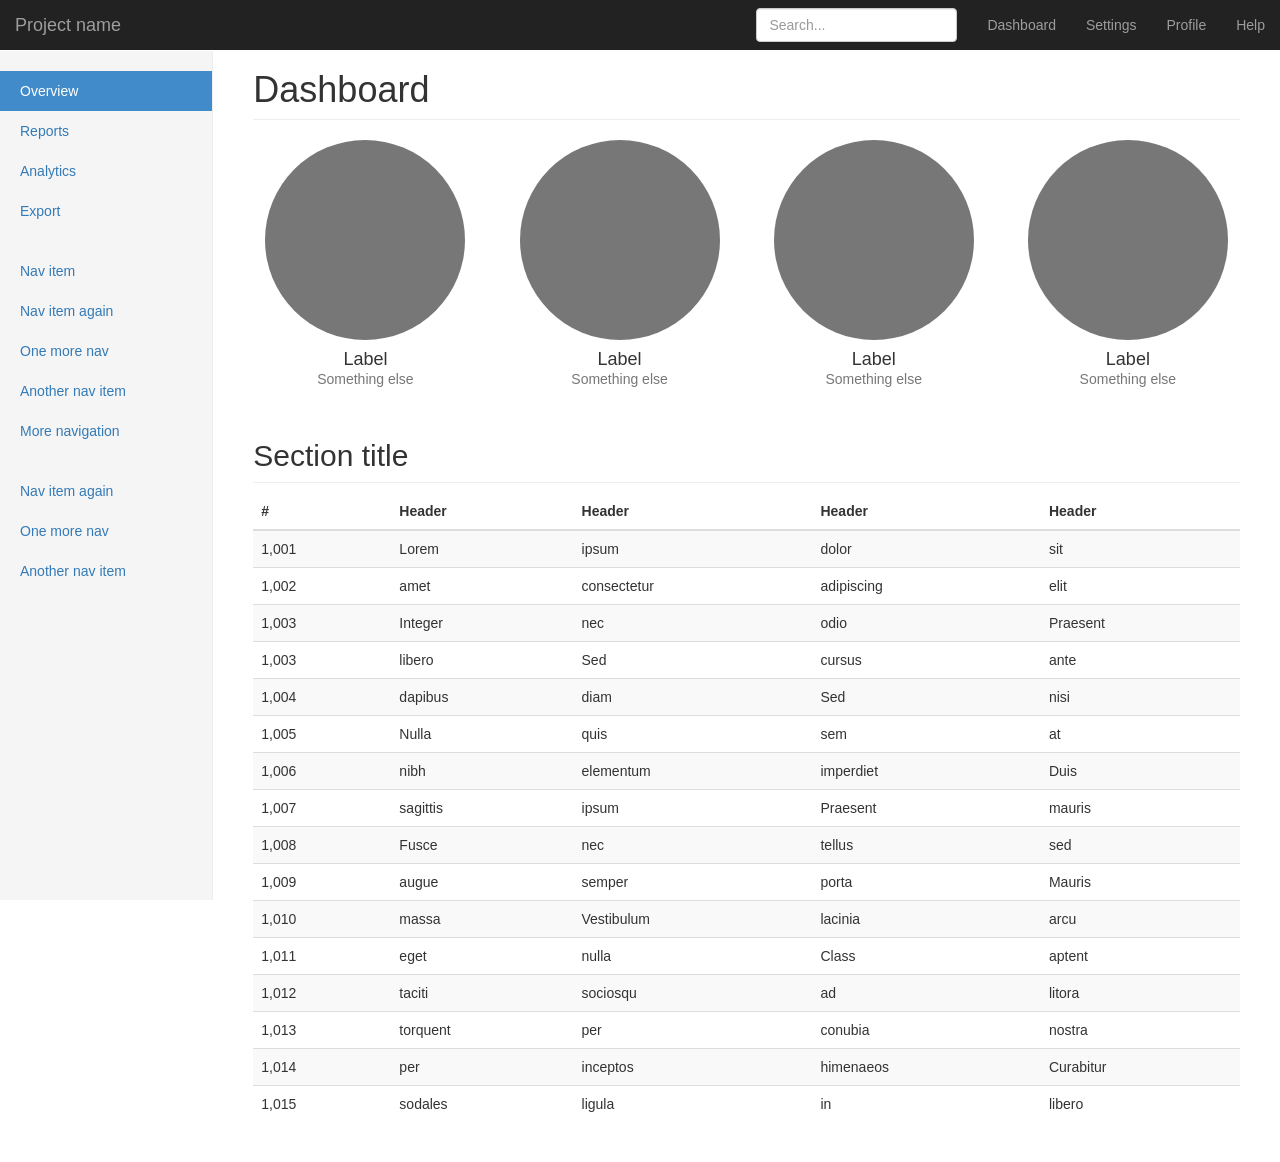
<file: bootstrap-3.3.6/docs/examples/dashboard/index.html>
<!DOCTYPE html>
<html lang="en">
  <head>
    <meta charset="utf-8">
    <meta http-equiv="X-UA-Compatible" content="IE=edge">
    <meta name="viewport" content="width=device-width, initial-scale=1">
    <!-- The above 3 meta tags *must* come first in the head; any other head content must come *after* these tags -->
    <meta name="description" content="">
    <meta name="author" content="">
    <link rel="icon" href="../../favicon.ico">

    <title>Dashboard Template for Bootstrap</title>

    <!-- Bootstrap core CSS -->
    <link href="../../dist/css/bootstrap.min.css" rel="stylesheet">

    <!-- IE10 viewport hack for Surface/desktop Windows 8 bug -->
    <link href="../../assets/css/ie10-viewport-bug-workaround.css" rel="stylesheet">

    <!-- Custom styles for this template -->
    <link href="dashboard.css" rel="stylesheet">

    <!-- Just for debugging purposes. Don't actually copy these 2 lines! -->
    <!--[if lt IE 9]><script src="../../assets/js/ie8-responsive-file-warning.js"></script><![endif]-->
    <script src="../../assets/js/ie-emulation-modes-warning.js"></script>

    <!-- HTML5 shim and Respond.js for IE8 support of HTML5 elements and media queries -->
    <!--[if lt IE 9]>
      <script src="https://oss.maxcdn.com/html5shiv/3.7.2/html5shiv.min.js"></script>
      <script src="https://oss.maxcdn.com/respond/1.4.2/respond.min.js"></script>
    <![endif]-->
  </head>

  <body>

    <nav class="navbar navbar-inverse navbar-fixed-top">
      <div class="container-fluid">
        <div class="navbar-header">
          <button type="button" class="navbar-toggle collapsed" data-toggle="collapse" data-target="#navbar" aria-expanded="false" aria-controls="navbar">
            <span class="sr-only">Toggle navigation</span>
            <span class="icon-bar"></span>
            <span class="icon-bar"></span>
            <span class="icon-bar"></span>
          </button>
          <a class="navbar-brand" href="#">Project name</a>
        </div>
        <div id="navbar" class="navbar-collapse collapse">
          <ul class="nav navbar-nav navbar-right">
            <li><a href="#">Dashboard</a></li>
            <li><a href="#">Settings</a></li>
            <li><a href="#">Profile</a></li>
            <li><a href="#">Help</a></li>
          </ul>
          <form class="navbar-form navbar-right">
            <input type="text" class="form-control" placeholder="Search...">
          </form>
        </div>
      </div>
    </nav>

    <div class="container-fluid">
      <div class="row">
        <div class="col-sm-3 col-md-2 sidebar">
          <ul class="nav nav-sidebar">
            <li class="active"><a href="#">Overview <span class="sr-only">(current)</span></a></li>
            <li><a href="#">Reports</a></li>
            <li><a href="#">Analytics</a></li>
            <li><a href="#">Export</a></li>
          </ul>
          <ul class="nav nav-sidebar">
            <li><a href="">Nav item</a></li>
            <li><a href="">Nav item again</a></li>
            <li><a href="">One more nav</a></li>
            <li><a href="">Another nav item</a></li>
            <li><a href="">More navigation</a></li>
          </ul>
          <ul class="nav nav-sidebar">
            <li><a href="">Nav item again</a></li>
            <li><a href="">One more nav</a></li>
            <li><a href="">Another nav item</a></li>
          </ul>
        </div>
        <div class="col-sm-9 col-sm-offset-3 col-md-10 col-md-offset-2 main">
          <h1 class="page-header">Dashboard</h1>

          <div class="row placeholders">
            <div class="col-xs-6 col-sm-3 placeholder">
              <img src="[data-uri]" width="200" height="200" class="img-responsive" alt="Generic placeholder thumbnail">
              <h4>Label</h4>
              <span class="text-muted">Something else</span>
            </div>
            <div class="col-xs-6 col-sm-3 placeholder">
              <img src="[data-uri]" width="200" height="200" class="img-responsive" alt="Generic placeholder thumbnail">
              <h4>Label</h4>
              <span class="text-muted">Something else</span>
            </div>
            <div class="col-xs-6 col-sm-3 placeholder">
              <img src="[data-uri]" width="200" height="200" class="img-responsive" alt="Generic placeholder thumbnail">
              <h4>Label</h4>
              <span class="text-muted">Something else</span>
            </div>
            <div class="col-xs-6 col-sm-3 placeholder">
              <img src="[data-uri]" width="200" height="200" class="img-responsive" alt="Generic placeholder thumbnail">
              <h4>Label</h4>
              <span class="text-muted">Something else</span>
            </div>
          </div>

          <h2 class="sub-header">Section title</h2>
          <div class="table-responsive">
            <table class="table table-striped">
              <thead>
                <tr>
                  <th>#</th>
                  <th>Header</th>
                  <th>Header</th>
                  <th>Header</th>
                  <th>Header</th>
                </tr>
              </thead>
              <tbody>
                <tr>
                  <td>1,001</td>
                  <td>Lorem</td>
                  <td>ipsum</td>
                  <td>dolor</td>
                  <td>sit</td>
                </tr>
                <tr>
                  <td>1,002</td>
                  <td>amet</td>
                  <td>consectetur</td>
                  <td>adipiscing</td>
                  <td>elit</td>
                </tr>
                <tr>
                  <td>1,003</td>
                  <td>Integer</td>
                  <td>nec</td>
                  <td>odio</td>
                  <td>Praesent</td>
                </tr>
                <tr>
                  <td>1,003</td>
                  <td>libero</td>
                  <td>Sed</td>
                  <td>cursus</td>
                  <td>ante</td>
                </tr>
                <tr>
                  <td>1,004</td>
                  <td>dapibus</td>
                  <td>diam</td>
                  <td>Sed</td>
                  <td>nisi</td>
                </tr>
                <tr>
                  <td>1,005</td>
                  <td>Nulla</td>
                  <td>quis</td>
                  <td>sem</td>
                  <td>at</td>
                </tr>
                <tr>
                  <td>1,006</td>
                  <td>nibh</td>
                  <td>elementum</td>
                  <td>imperdiet</td>
                  <td>Duis</td>
                </tr>
                <tr>
                  <td>1,007</td>
                  <td>sagittis</td>
                  <td>ipsum</td>
                  <td>Praesent</td>
                  <td>mauris</td>
                </tr>
                <tr>
                  <td>1,008</td>
                  <td>Fusce</td>
                  <td>nec</td>
                  <td>tellus</td>
                  <td>sed</td>
                </tr>
                <tr>
                  <td>1,009</td>
                  <td>augue</td>
                  <td>semper</td>
                  <td>porta</td>
                  <td>Mauris</td>
                </tr>
                <tr>
                  <td>1,010</td>
                  <td>massa</td>
                  <td>Vestibulum</td>
                  <td>lacinia</td>
                  <td>arcu</td>
                </tr>
                <tr>
                  <td>1,011</td>
                  <td>eget</td>
                  <td>nulla</td>
                  <td>Class</td>
                  <td>aptent</td>
                </tr>
                <tr>
                  <td>1,012</td>
                  <td>taciti</td>
                  <td>sociosqu</td>
                  <td>ad</td>
                  <td>litora</td>
                </tr>
                <tr>
                  <td>1,013</td>
                  <td>torquent</td>
                  <td>per</td>
                  <td>conubia</td>
                  <td>nostra</td>
                </tr>
                <tr>
                  <td>1,014</td>
                  <td>per</td>
                  <td>inceptos</td>
                  <td>himenaeos</td>
                  <td>Curabitur</td>
                </tr>
                <tr>
                  <td>1,015</td>
                  <td>sodales</td>
                  <td>ligula</td>
                  <td>in</td>
                  <td>libero</td>
                </tr>
              </tbody>
            </table>
          </div>
        </div>
      </div>
    </div>

    <!-- Bootstrap core JavaScript
    ================================================== -->
    <!-- Placed at the end of the document so the pages load faster -->
    <script src="https://ajax.googleapis.com/ajax/libs/jquery/1.11.3/jquery.min.js"></script>
    <script>window.jQuery || document.write('<script src="../../assets/js/vendor/jquery.min.js"><\/script>')</script>
    <script src="../../dist/js/bootstrap.min.js"></script>
    <!-- Just to make our placeholder images work. Don't actually copy the next line! -->
    <script src="../../assets/js/vendor/holder.min.js"></script>
    <!-- IE10 viewport hack for Surface/desktop Windows 8 bug -->
    <script src="../../assets/js/ie10-viewport-bug-workaround.js"></script>
  </body>
</html>
</file>
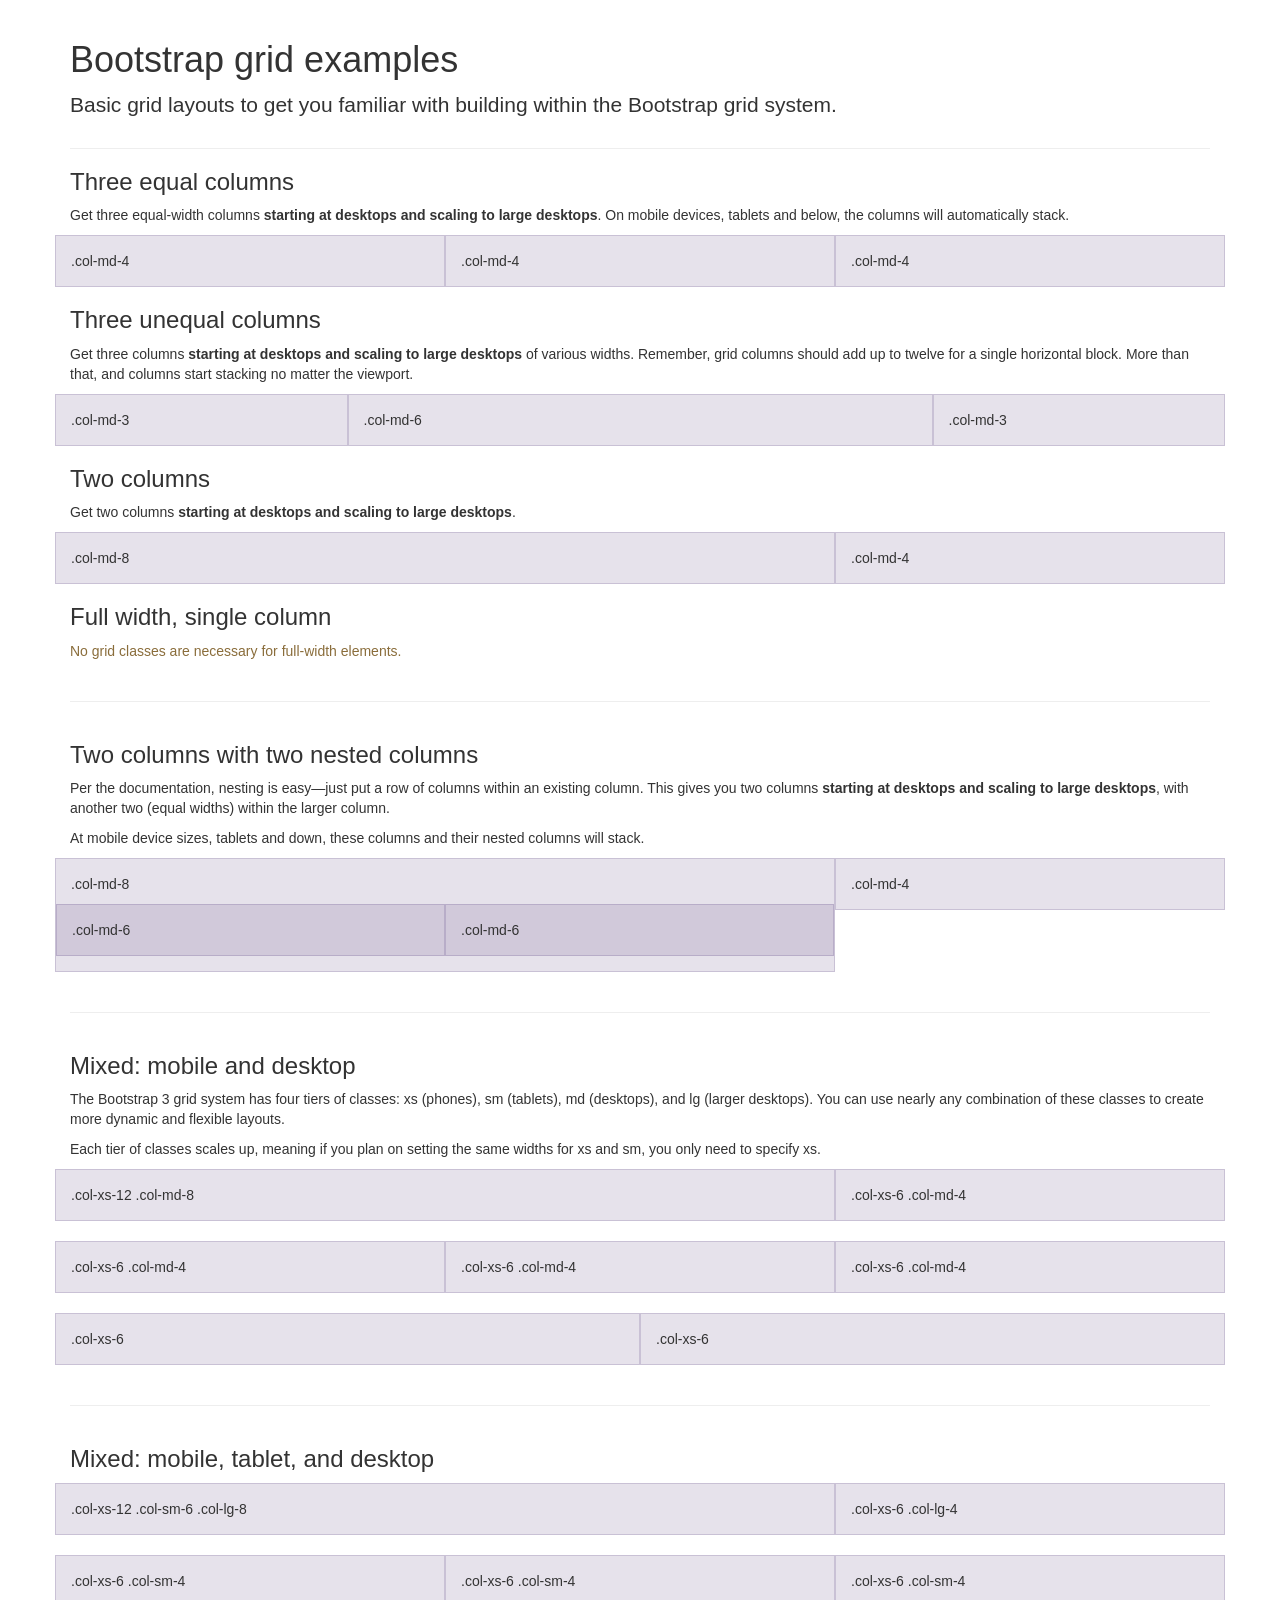
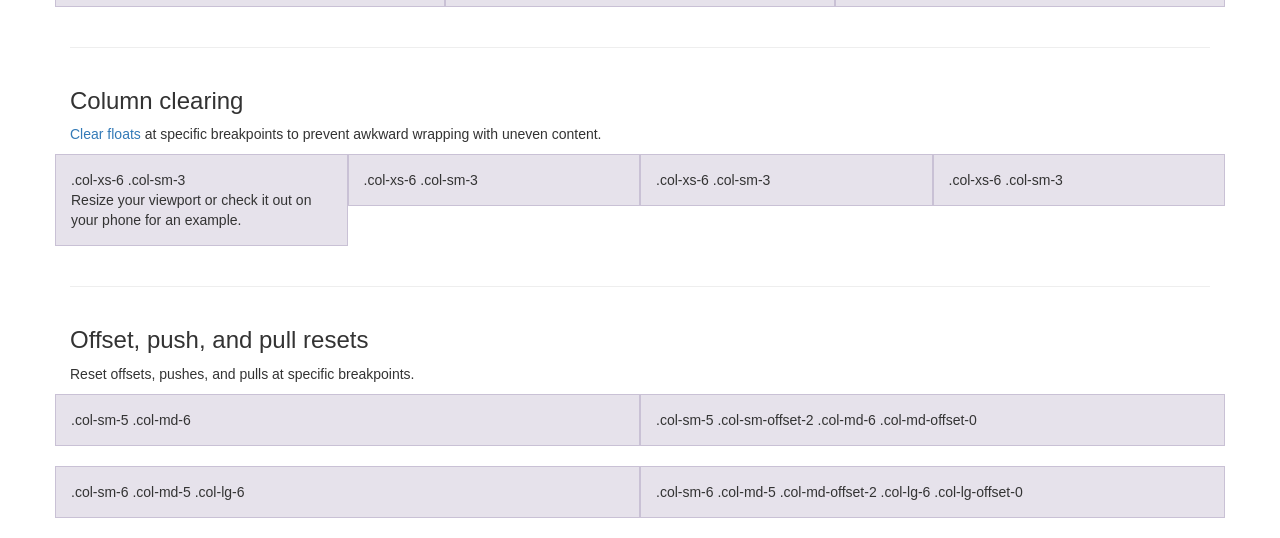
<file: bootstrap-3.3.6/docs/examples/grid/index.html>
<!DOCTYPE html>
<html lang="en">
  <head>
    <meta charset="utf-8">
    <meta http-equiv="X-UA-Compatible" content="IE=edge">
    <meta name="viewport" content="width=device-width, initial-scale=1">
    <!-- The above 3 meta tags *must* come first in the head; any other head content must come *after* these tags -->
    <meta name="description" content="">
    <meta name="author" content="">
    <link rel="icon" href="../../favicon.ico">

    <title>Grid Template for Bootstrap</title>

    <!-- Bootstrap core CSS -->
    <link href="../../dist/css/bootstrap.min.css" rel="stylesheet">

    <!-- IE10 viewport hack for Surface/desktop Windows 8 bug -->
    <link href="../../assets/css/ie10-viewport-bug-workaround.css" rel="stylesheet">

    <!-- Custom styles for this template -->
    <link href="grid.css" rel="stylesheet">

    <!-- Just for debugging purposes. Don't actually copy these 2 lines! -->
    <!--[if lt IE 9]><script src="../../assets/js/ie8-responsive-file-warning.js"></script><![endif]-->
    <script src="../../assets/js/ie-emulation-modes-warning.js"></script>

    <!-- HTML5 shim and Respond.js for IE8 support of HTML5 elements and media queries -->
    <!--[if lt IE 9]>
      <script src="https://oss.maxcdn.com/html5shiv/3.7.2/html5shiv.min.js"></script>
      <script src="https://oss.maxcdn.com/respond/1.4.2/respond.min.js"></script>
    <![endif]-->
  </head>

  <body>
    <div class="container">

      <div class="page-header">
        <h1>Bootstrap grid examples</h1>
        <p class="lead">Basic grid layouts to get you familiar with building within the Bootstrap grid system.</p>
      </div>

      <h3>Three equal columns</h3>
      <p>Get three equal-width columns <strong>starting at desktops and scaling to large desktops</strong>. On mobile devices, tablets and below, the columns will automatically stack.</p>
      <div class="row">
        <div class="col-md-4">.col-md-4</div>
        <div class="col-md-4">.col-md-4</div>
        <div class="col-md-4">.col-md-4</div>
      </div>

      <h3>Three unequal columns</h3>
      <p>Get three columns <strong>starting at desktops and scaling to large desktops</strong> of various widths. Remember, grid columns should add up to twelve for a single horizontal block. More than that, and columns start stacking no matter the viewport.</p>
      <div class="row">
        <div class="col-md-3">.col-md-3</div>
        <div class="col-md-6">.col-md-6</div>
        <div class="col-md-3">.col-md-3</div>
      </div>

      <h3>Two columns</h3>
      <p>Get two columns <strong>starting at desktops and scaling to large desktops</strong>.</p>
      <div class="row">
        <div class="col-md-8">.col-md-8</div>
        <div class="col-md-4">.col-md-4</div>
      </div>

      <h3>Full width, single column</h3>
      <p class="text-warning">No grid classes are necessary for full-width elements.</p>

      <hr>

      <h3>Two columns with two nested columns</h3>
      <p>Per the documentation, nesting is easy—just put a row of columns within an existing column. This gives you two columns <strong>starting at desktops and scaling to large desktops</strong>, with another two (equal widths) within the larger column.</p>
      <p>At mobile device sizes, tablets and down, these columns and their nested columns will stack.</p>
      <div class="row">
        <div class="col-md-8">
          .col-md-8
          <div class="row">
            <div class="col-md-6">.col-md-6</div>
            <div class="col-md-6">.col-md-6</div>
          </div>
        </div>
        <div class="col-md-4">.col-md-4</div>
      </div>

      <hr>

      <h3>Mixed: mobile and desktop</h3>
      <p>The Bootstrap 3 grid system has four tiers of classes: xs (phones), sm (tablets), md (desktops), and lg (larger desktops). You can use nearly any combination of these classes to create more dynamic and flexible layouts.</p>
      <p>Each tier of classes scales up, meaning if you plan on setting the same widths for xs and sm, you only need to specify xs.</p>
      <div class="row">
        <div class="col-xs-12 col-md-8">.col-xs-12 .col-md-8</div>
        <div class="col-xs-6 col-md-4">.col-xs-6 .col-md-4</div>
      </div>
      <div class="row">
        <div class="col-xs-6 col-md-4">.col-xs-6 .col-md-4</div>
        <div class="col-xs-6 col-md-4">.col-xs-6 .col-md-4</div>
        <div class="col-xs-6 col-md-4">.col-xs-6 .col-md-4</div>
      </div>
      <div class="row">
        <div class="col-xs-6">.col-xs-6</div>
        <div class="col-xs-6">.col-xs-6</div>
      </div>

      <hr>

      <h3>Mixed: mobile, tablet, and desktop</h3>
      <p></p>
      <div class="row">
        <div class="col-xs-12 col-sm-6 col-lg-8">.col-xs-12 .col-sm-6 .col-lg-8</div>
        <div class="col-xs-6 col-lg-4">.col-xs-6 .col-lg-4</div>
      </div>
      <div class="row">
        <div class="col-xs-6 col-sm-4">.col-xs-6 .col-sm-4</div>
        <div class="col-xs-6 col-sm-4">.col-xs-6 .col-sm-4</div>
        <div class="col-xs-6 col-sm-4">.col-xs-6 .col-sm-4</div>
      </div>

      <hr>

      <h3>Column clearing</h3>
      <p><a href="http://getbootstrap.com/css/#grid-responsive-resets">Clear floats</a> at specific breakpoints to prevent awkward wrapping with uneven content.</p>
      <div class="row">
        <div class="col-xs-6 col-sm-3">
          .col-xs-6 .col-sm-3
          <br>
          Resize your viewport or check it out on your phone for an example.
        </div>
        <div class="col-xs-6 col-sm-3">.col-xs-6 .col-sm-3</div>

        <!-- Add the extra clearfix for only the required viewport -->
        <div class="clearfix visible-xs"></div>

        <div class="col-xs-6 col-sm-3">.col-xs-6 .col-sm-3</div>
        <div class="col-xs-6 col-sm-3">.col-xs-6 .col-sm-3</div>
      </div>

      <hr>

      <h3>Offset, push, and pull resets</h3>
      <p>Reset offsets, pushes, and pulls at specific breakpoints.</p>
      <div class="row">
        <div class="col-sm-5 col-md-6">.col-sm-5 .col-md-6</div>
        <div class="col-sm-5 col-sm-offset-2 col-md-6 col-md-offset-0">.col-sm-5 .col-sm-offset-2 .col-md-6 .col-md-offset-0</div>
      </div>
      <div class="row">
        <div class="col-sm-6 col-md-5 col-lg-6">.col-sm-6 .col-md-5 .col-lg-6</div>
        <div class="col-sm-6 col-md-5 col-md-offset-2 col-lg-6 col-lg-offset-0">.col-sm-6 .col-md-5 .col-md-offset-2 .col-lg-6 .col-lg-offset-0</div>
      </div>


    </div> <!-- /container -->


    <!-- IE10 viewport hack for Surface/desktop Windows 8 bug -->
    <script src="../../assets/js/ie10-viewport-bug-workaround.js"></script>
  </body>
</html>
</file>
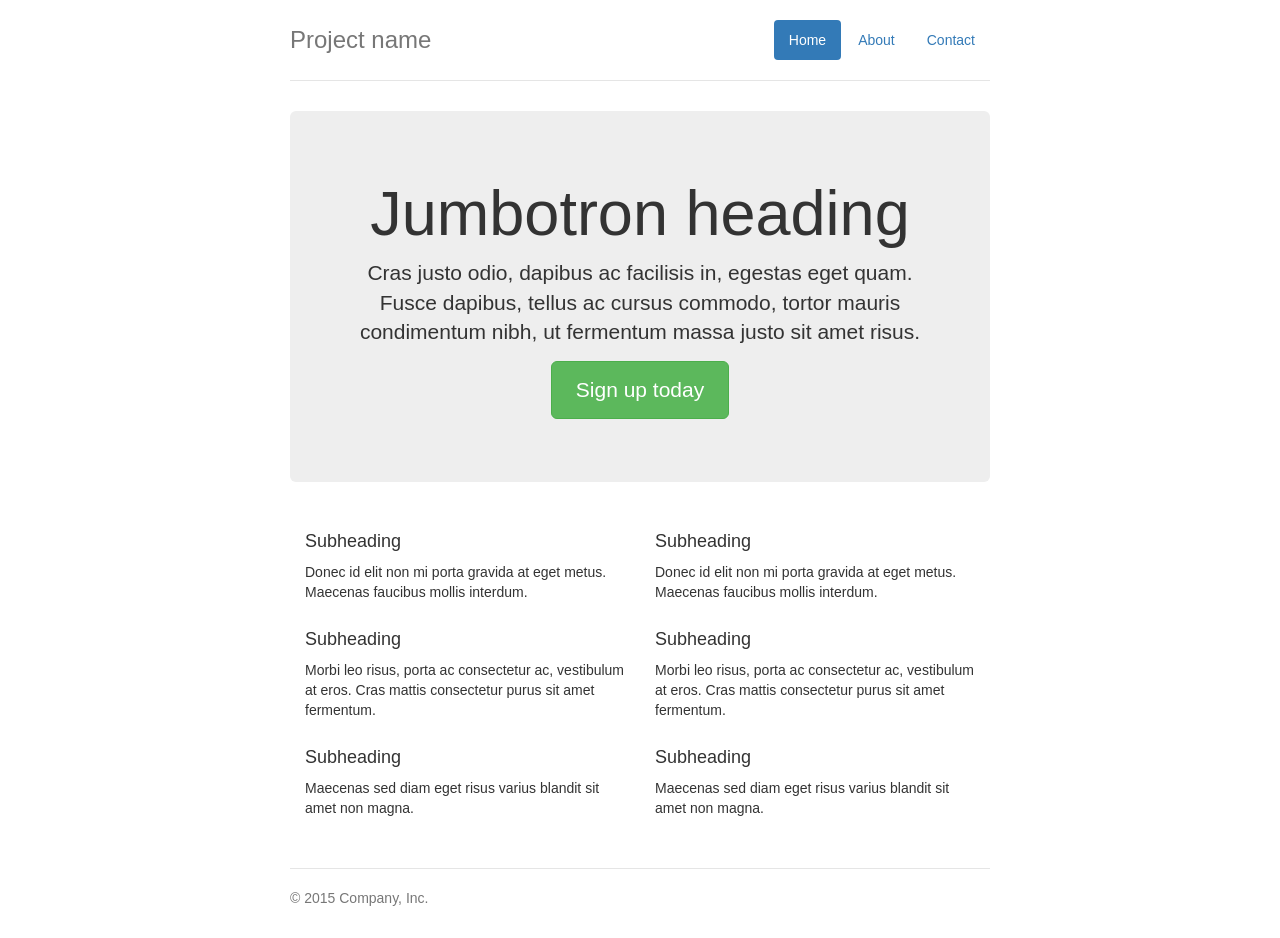
<file: bootstrap-3.3.6/docs/examples/jumbotron-narrow/index.html>
<!DOCTYPE html>
<html lang="en">
  <head>
    <meta charset="utf-8">
    <meta http-equiv="X-UA-Compatible" content="IE=edge">
    <meta name="viewport" content="width=device-width, initial-scale=1">
    <!-- The above 3 meta tags *must* come first in the head; any other head content must come *after* these tags -->
    <meta name="description" content="">
    <meta name="author" content="">
    <link rel="icon" href="../../favicon.ico">

    <title>Narrow Jumbotron Template for Bootstrap</title>

    <!-- Bootstrap core CSS -->
    <link href="../../dist/css/bootstrap.min.css" rel="stylesheet">

    <!-- IE10 viewport hack for Surface/desktop Windows 8 bug -->
    <link href="../../assets/css/ie10-viewport-bug-workaround.css" rel="stylesheet">

    <!-- Custom styles for this template -->
    <link href="jumbotron-narrow.css" rel="stylesheet">

    <!-- Just for debugging purposes. Don't actually copy these 2 lines! -->
    <!--[if lt IE 9]><script src="../../assets/js/ie8-responsive-file-warning.js"></script><![endif]-->
    <script src="../../assets/js/ie-emulation-modes-warning.js"></script>

    <!-- HTML5 shim and Respond.js for IE8 support of HTML5 elements and media queries -->
    <!--[if lt IE 9]>
      <script src="https://oss.maxcdn.com/html5shiv/3.7.2/html5shiv.min.js"></script>
      <script src="https://oss.maxcdn.com/respond/1.4.2/respond.min.js"></script>
    <![endif]-->
  </head>

  <body>

    <div class="container">
      <div class="header clearfix">
        <nav>
          <ul class="nav nav-pills pull-right">
            <li role="presentation" class="active"><a href="#">Home</a></li>
            <li role="presentation"><a href="#">About</a></li>
            <li role="presentation"><a href="#">Contact</a></li>
          </ul>
        </nav>
        <h3 class="text-muted">Project name</h3>
      </div>

      <div class="jumbotron">
        <h1>Jumbotron heading</h1>
        <p class="lead">Cras justo odio, dapibus ac facilisis in, egestas eget quam. Fusce dapibus, tellus ac cursus commodo, tortor mauris condimentum nibh, ut fermentum massa justo sit amet risus.</p>
        <p><a class="btn btn-lg btn-success" href="#" role="button">Sign up today</a></p>
      </div>

      <div class="row marketing">
        <div class="col-lg-6">
          <h4>Subheading</h4>
          <p>Donec id elit non mi porta gravida at eget metus. Maecenas faucibus mollis interdum.</p>

          <h4>Subheading</h4>
          <p>Morbi leo risus, porta ac consectetur ac, vestibulum at eros. Cras mattis consectetur purus sit amet fermentum.</p>

          <h4>Subheading</h4>
          <p>Maecenas sed diam eget risus varius blandit sit amet non magna.</p>
        </div>

        <div class="col-lg-6">
          <h4>Subheading</h4>
          <p>Donec id elit non mi porta gravida at eget metus. Maecenas faucibus mollis interdum.</p>

          <h4>Subheading</h4>
          <p>Morbi leo risus, porta ac consectetur ac, vestibulum at eros. Cras mattis consectetur purus sit amet fermentum.</p>

          <h4>Subheading</h4>
          <p>Maecenas sed diam eget risus varius blandit sit amet non magna.</p>
        </div>
      </div>

      <footer class="footer">
        <p>&copy; 2015 Company, Inc.</p>
      </footer>

    </div> <!-- /container -->


    <!-- IE10 viewport hack for Surface/desktop Windows 8 bug -->
    <script src="../../assets/js/ie10-viewport-bug-workaround.js"></script>
  </body>
</html>
</file>
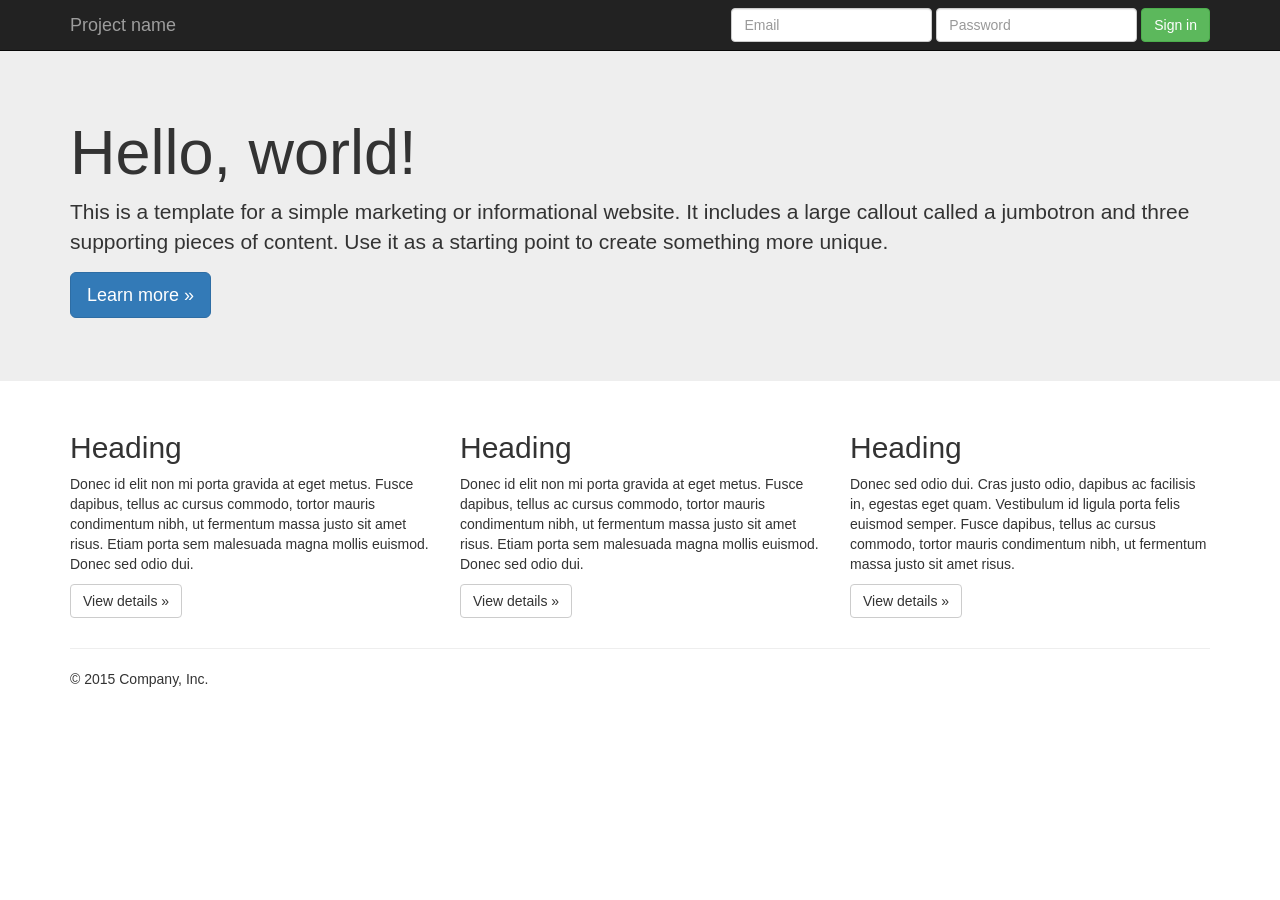
<file: bootstrap-3.3.6/docs/examples/jumbotron/index.html>
<!DOCTYPE html>
<html lang="en">
  <head>
    <meta charset="utf-8">
    <meta http-equiv="X-UA-Compatible" content="IE=edge">
    <meta name="viewport" content="width=device-width, initial-scale=1">
    <!-- The above 3 meta tags *must* come first in the head; any other head content must come *after* these tags -->
    <meta name="description" content="">
    <meta name="author" content="">
    <link rel="icon" href="../../favicon.ico">

    <title>Jumbotron Template for Bootstrap</title>

    <!-- Bootstrap core CSS -->
    <link href="../../dist/css/bootstrap.min.css" rel="stylesheet">

    <!-- IE10 viewport hack for Surface/desktop Windows 8 bug -->
    <link href="../../assets/css/ie10-viewport-bug-workaround.css" rel="stylesheet">

    <!-- Custom styles for this template -->
    <link href="jumbotron.css" rel="stylesheet">

    <!-- Just for debugging purposes. Don't actually copy these 2 lines! -->
    <!--[if lt IE 9]><script src="../../assets/js/ie8-responsive-file-warning.js"></script><![endif]-->
    <script src="../../assets/js/ie-emulation-modes-warning.js"></script>

    <!-- HTML5 shim and Respond.js for IE8 support of HTML5 elements and media queries -->
    <!--[if lt IE 9]>
      <script src="https://oss.maxcdn.com/html5shiv/3.7.2/html5shiv.min.js"></script>
      <script src="https://oss.maxcdn.com/respond/1.4.2/respond.min.js"></script>
    <![endif]-->
  </head>

  <body>

    <nav class="navbar navbar-inverse navbar-fixed-top">
      <div class="container">
        <div class="navbar-header">
          <button type="button" class="navbar-toggle collapsed" data-toggle="collapse" data-target="#navbar" aria-expanded="false" aria-controls="navbar">
            <span class="sr-only">Toggle navigation</span>
            <span class="icon-bar"></span>
            <span class="icon-bar"></span>
            <span class="icon-bar"></span>
          </button>
          <a class="navbar-brand" href="#">Project name</a>
        </div>
        <div id="navbar" class="navbar-collapse collapse">
          <form class="navbar-form navbar-right">
            <div class="form-group">
              <input type="text" placeholder="Email" class="form-control">
            </div>
            <div class="form-group">
              <input type="password" placeholder="Password" class="form-control">
            </div>
            <button type="submit" class="btn btn-success">Sign in</button>
          </form>
        </div><!--/.navbar-collapse -->
      </div>
    </nav>

    <!-- Main jumbotron for a primary marketing message or call to action -->
    <div class="jumbotron">
      <div class="container">
        <h1>Hello, world!</h1>
        <p>This is a template for a simple marketing or informational website. It includes a large callout called a jumbotron and three supporting pieces of content. Use it as a starting point to create something more unique.</p>
        <p><a class="btn btn-primary btn-lg" href="#" role="button">Learn more &raquo;</a></p>
      </div>
    </div>

    <div class="container">
      <!-- Example row of columns -->
      <div class="row">
        <div class="col-md-4">
          <h2>Heading</h2>
          <p>Donec id elit non mi porta gravida at eget metus. Fusce dapibus, tellus ac cursus commodo, tortor mauris condimentum nibh, ut fermentum massa justo sit amet risus. Etiam porta sem malesuada magna mollis euismod. Donec sed odio dui. </p>
          <p><a class="btn btn-default" href="#" role="button">View details &raquo;</a></p>
        </div>
        <div class="col-md-4">
          <h2>Heading</h2>
          <p>Donec id elit non mi porta gravida at eget metus. Fusce dapibus, tellus ac cursus commodo, tortor mauris condimentum nibh, ut fermentum massa justo sit amet risus. Etiam porta sem malesuada magna mollis euismod. Donec sed odio dui. </p>
          <p><a class="btn btn-default" href="#" role="button">View details &raquo;</a></p>
       </div>
        <div class="col-md-4">
          <h2>Heading</h2>
          <p>Donec sed odio dui. Cras justo odio, dapibus ac facilisis in, egestas eget quam. Vestibulum id ligula porta felis euismod semper. Fusce dapibus, tellus ac cursus commodo, tortor mauris condimentum nibh, ut fermentum massa justo sit amet risus.</p>
          <p><a class="btn btn-default" href="#" role="button">View details &raquo;</a></p>
        </div>
      </div>

      <hr>

      <footer>
        <p>&copy; 2015 Company, Inc.</p>
      </footer>
    </div> <!-- /container -->


    <!-- Bootstrap core JavaScript
    ================================================== -->
    <!-- Placed at the end of the document so the pages load faster -->
    <script src="https://ajax.googleapis.com/ajax/libs/jquery/1.11.3/jquery.min.js"></script>
    <script>window.jQuery || document.write('<script src="../../assets/js/vendor/jquery.min.js"><\/script>')</script>
    <script src="../../dist/js/bootstrap.min.js"></script>
    <!-- IE10 viewport hack for Surface/desktop Windows 8 bug -->
    <script src="../../assets/js/ie10-viewport-bug-workaround.js"></script>
  </body>
</html>
</file>
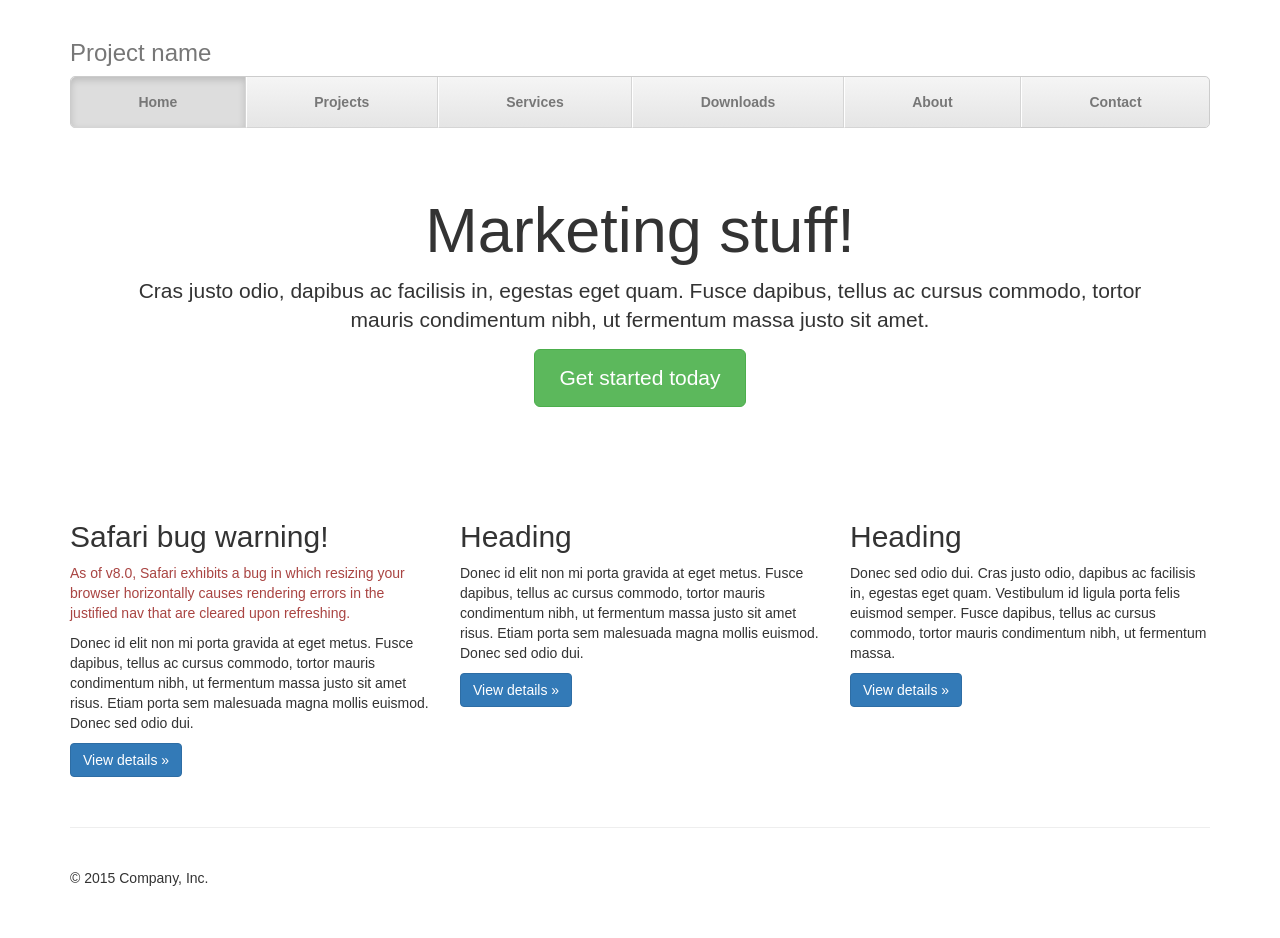
<file: bootstrap-3.3.6/docs/examples/justified-nav/index.html>
<!DOCTYPE html>
<html lang="en">
  <head>
    <meta charset="utf-8">
    <meta http-equiv="X-UA-Compatible" content="IE=edge">
    <meta name="viewport" content="width=device-width, initial-scale=1">
    <!-- The above 3 meta tags *must* come first in the head; any other head content must come *after* these tags -->
    <meta name="description" content="">
    <meta name="author" content="">
    <link rel="icon" href="../../favicon.ico">

    <title>Justified Nav Template for Bootstrap</title>

    <!-- Bootstrap core CSS -->
    <link href="../../dist/css/bootstrap.min.css" rel="stylesheet">

    <!-- IE10 viewport hack for Surface/desktop Windows 8 bug -->
    <link href="../../assets/css/ie10-viewport-bug-workaround.css" rel="stylesheet">

    <!-- Custom styles for this template -->
    <link href="justified-nav.css" rel="stylesheet">

    <!-- Just for debugging purposes. Don't actually copy these 2 lines! -->
    <!--[if lt IE 9]><script src="../../assets/js/ie8-responsive-file-warning.js"></script><![endif]-->
    <script src="../../assets/js/ie-emulation-modes-warning.js"></script>

    <!-- HTML5 shim and Respond.js for IE8 support of HTML5 elements and media queries -->
    <!--[if lt IE 9]>
      <script src="https://oss.maxcdn.com/html5shiv/3.7.2/html5shiv.min.js"></script>
      <script src="https://oss.maxcdn.com/respond/1.4.2/respond.min.js"></script>
    <![endif]-->
  </head>

  <body>

    <div class="container">

      <!-- The justified navigation menu is meant for single line per list item.
           Multiple lines will require custom code not provided by Bootstrap. -->
      <div class="masthead">
        <h3 class="text-muted">Project name</h3>
        <nav>
          <ul class="nav nav-justified">
            <li class="active"><a href="#">Home</a></li>
            <li><a href="#">Projects</a></li>
            <li><a href="#">Services</a></li>
            <li><a href="#">Downloads</a></li>
            <li><a href="#">About</a></li>
            <li><a href="#">Contact</a></li>
          </ul>
        </nav>
      </div>

      <!-- Jumbotron -->
      <div class="jumbotron">
        <h1>Marketing stuff!</h1>
        <p class="lead">Cras justo odio, dapibus ac facilisis in, egestas eget quam. Fusce dapibus, tellus ac cursus commodo, tortor mauris condimentum nibh, ut fermentum massa justo sit amet.</p>
        <p><a class="btn btn-lg btn-success" href="#" role="button">Get started today</a></p>
      </div>

      <!-- Example row of columns -->
      <div class="row">
        <div class="col-lg-4">
          <h2>Safari bug warning!</h2>
          <p class="text-danger">As of v8.0, Safari exhibits a bug in which resizing your browser horizontally causes rendering errors in the justified nav that are cleared upon refreshing.</p>
          <p>Donec id elit non mi porta gravida at eget metus. Fusce dapibus, tellus ac cursus commodo, tortor mauris condimentum nibh, ut fermentum massa justo sit amet risus. Etiam porta sem malesuada magna mollis euismod. Donec sed odio dui. </p>
          <p><a class="btn btn-primary" href="#" role="button">View details &raquo;</a></p>
        </div>
        <div class="col-lg-4">
          <h2>Heading</h2>
          <p>Donec id elit non mi porta gravida at eget metus. Fusce dapibus, tellus ac cursus commodo, tortor mauris condimentum nibh, ut fermentum massa justo sit amet risus. Etiam porta sem malesuada magna mollis euismod. Donec sed odio dui. </p>
          <p><a class="btn btn-primary" href="#" role="button">View details &raquo;</a></p>
       </div>
        <div class="col-lg-4">
          <h2>Heading</h2>
          <p>Donec sed odio dui. Cras justo odio, dapibus ac facilisis in, egestas eget quam. Vestibulum id ligula porta felis euismod semper. Fusce dapibus, tellus ac cursus commodo, tortor mauris condimentum nibh, ut fermentum massa.</p>
          <p><a class="btn btn-primary" href="#" role="button">View details &raquo;</a></p>
        </div>
      </div>

      <!-- Site footer -->
      <footer class="footer">
        <p>&copy; 2015 Company, Inc.</p>
      </footer>

    </div> <!-- /container -->


    <!-- IE10 viewport hack for Surface/desktop Windows 8 bug -->
    <script src="../../assets/js/ie10-viewport-bug-workaround.js"></script>
  </body>
</html>
</file>
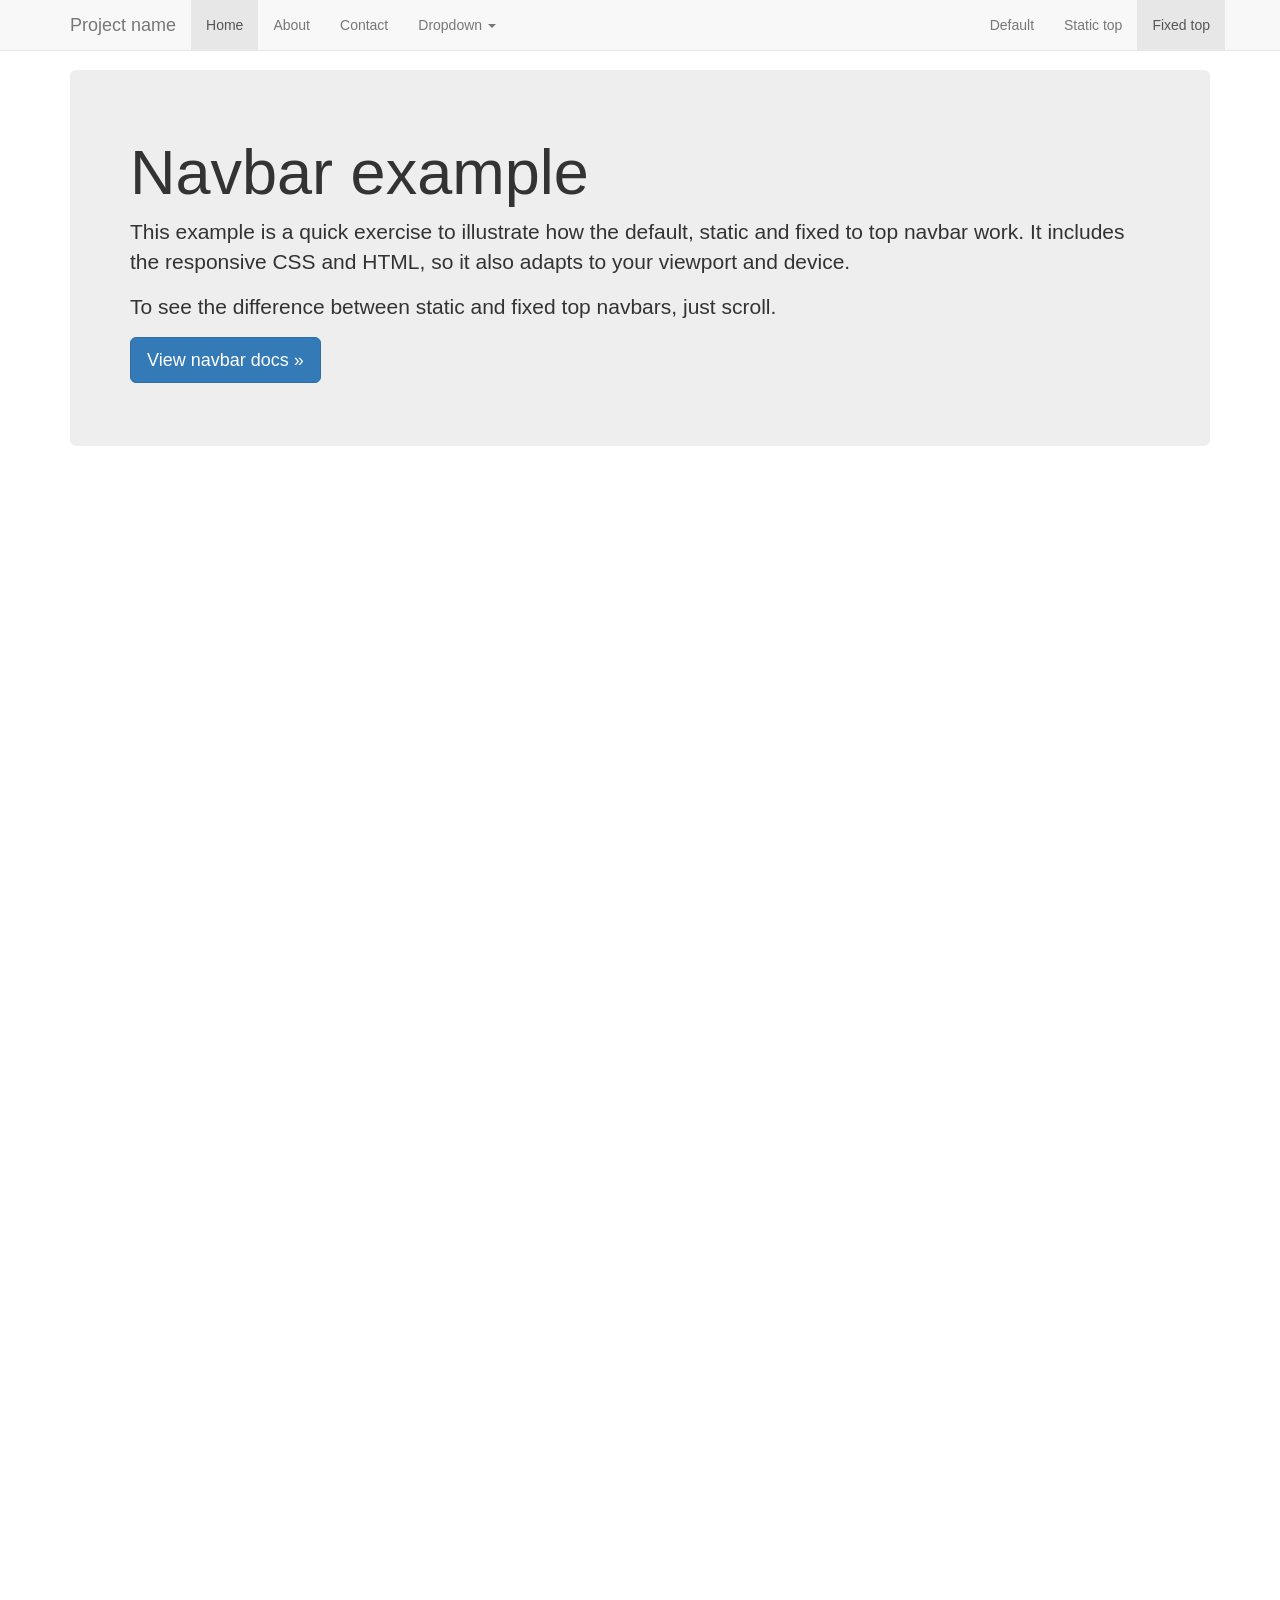
<file: bootstrap-3.3.6/docs/examples/navbar-fixed-top/index.html>
<!DOCTYPE html>
<html lang="en">
  <head>
    <meta charset="utf-8">
    <meta http-equiv="X-UA-Compatible" content="IE=edge">
    <meta name="viewport" content="width=device-width, initial-scale=1">
    <!-- The above 3 meta tags *must* come first in the head; any other head content must come *after* these tags -->
    <meta name="description" content="">
    <meta name="author" content="">
    <link rel="icon" href="../../favicon.ico">

    <title>Fixed Top Navbar Example for Bootstrap</title>

    <!-- Bootstrap core CSS -->
    <link href="../../dist/css/bootstrap.min.css" rel="stylesheet">

    <!-- IE10 viewport hack for Surface/desktop Windows 8 bug -->
    <link href="../../assets/css/ie10-viewport-bug-workaround.css" rel="stylesheet">

    <!-- Custom styles for this template -->
    <link href="navbar-fixed-top.css" rel="stylesheet">

    <!-- Just for debugging purposes. Don't actually copy these 2 lines! -->
    <!--[if lt IE 9]><script src="../../assets/js/ie8-responsive-file-warning.js"></script><![endif]-->
    <script src="../../assets/js/ie-emulation-modes-warning.js"></script>

    <!-- HTML5 shim and Respond.js for IE8 support of HTML5 elements and media queries -->
    <!--[if lt IE 9]>
      <script src="https://oss.maxcdn.com/html5shiv/3.7.2/html5shiv.min.js"></script>
      <script src="https://oss.maxcdn.com/respond/1.4.2/respond.min.js"></script>
    <![endif]-->
  </head>

  <body>

    <!-- Fixed navbar -->
    <nav class="navbar navbar-default navbar-fixed-top">
      <div class="container">
        <div class="navbar-header">
          <button type="button" class="navbar-toggle collapsed" data-toggle="collapse" data-target="#navbar" aria-expanded="false" aria-controls="navbar">
            <span class="sr-only">Toggle navigation</span>
            <span class="icon-bar"></span>
            <span class="icon-bar"></span>
            <span class="icon-bar"></span>
          </button>
          <a class="navbar-brand" href="#">Project name</a>
        </div>
        <div id="navbar" class="navbar-collapse collapse">
          <ul class="nav navbar-nav">
            <li class="active"><a href="#">Home</a></li>
            <li><a href="#about">About</a></li>
            <li><a href="#contact">Contact</a></li>
            <li class="dropdown">
              <a href="#" class="dropdown-toggle" data-toggle="dropdown" role="button" aria-haspopup="true" aria-expanded="false">Dropdown <span class="caret"></span></a>
              <ul class="dropdown-menu">
                <li><a href="#">Action</a></li>
                <li><a href="#">Another action</a></li>
                <li><a href="#">Something else here</a></li>
                <li role="separator" class="divider"></li>
                <li class="dropdown-header">Nav header</li>
                <li><a href="#">Separated link</a></li>
                <li><a href="#">One more separated link</a></li>
              </ul>
            </li>
          </ul>
          <ul class="nav navbar-nav navbar-right">
            <li><a href="../navbar/">Default</a></li>
            <li><a href="../navbar-static-top/">Static top</a></li>
            <li class="active"><a href="./">Fixed top <span class="sr-only">(current)</span></a></li>
          </ul>
        </div><!--/.nav-collapse -->
      </div>
    </nav>

    <div class="container">

      <!-- Main component for a primary marketing message or call to action -->
      <div class="jumbotron">
        <h1>Navbar example</h1>
        <p>This example is a quick exercise to illustrate how the default, static and fixed to top navbar work. It includes the responsive CSS and HTML, so it also adapts to your viewport and device.</p>
        <p>To see the difference between static and fixed top navbars, just scroll.</p>
        <p>
          <a class="btn btn-lg btn-primary" href="../../components/#navbar" role="button">View navbar docs &raquo;</a>
        </p>
      </div>

    </div> <!-- /container -->


    <!-- Bootstrap core JavaScript
    ================================================== -->
    <!-- Placed at the end of the document so the pages load faster -->
    <script src="https://ajax.googleapis.com/ajax/libs/jquery/1.11.3/jquery.min.js"></script>
    <script>window.jQuery || document.write('<script src="../../assets/js/vendor/jquery.min.js"><\/script>')</script>
    <script src="../../dist/js/bootstrap.min.js"></script>
    <!-- IE10 viewport hack for Surface/desktop Windows 8 bug -->
    <script src="../../assets/js/ie10-viewport-bug-workaround.js"></script>
  </body>
</html>
</file>
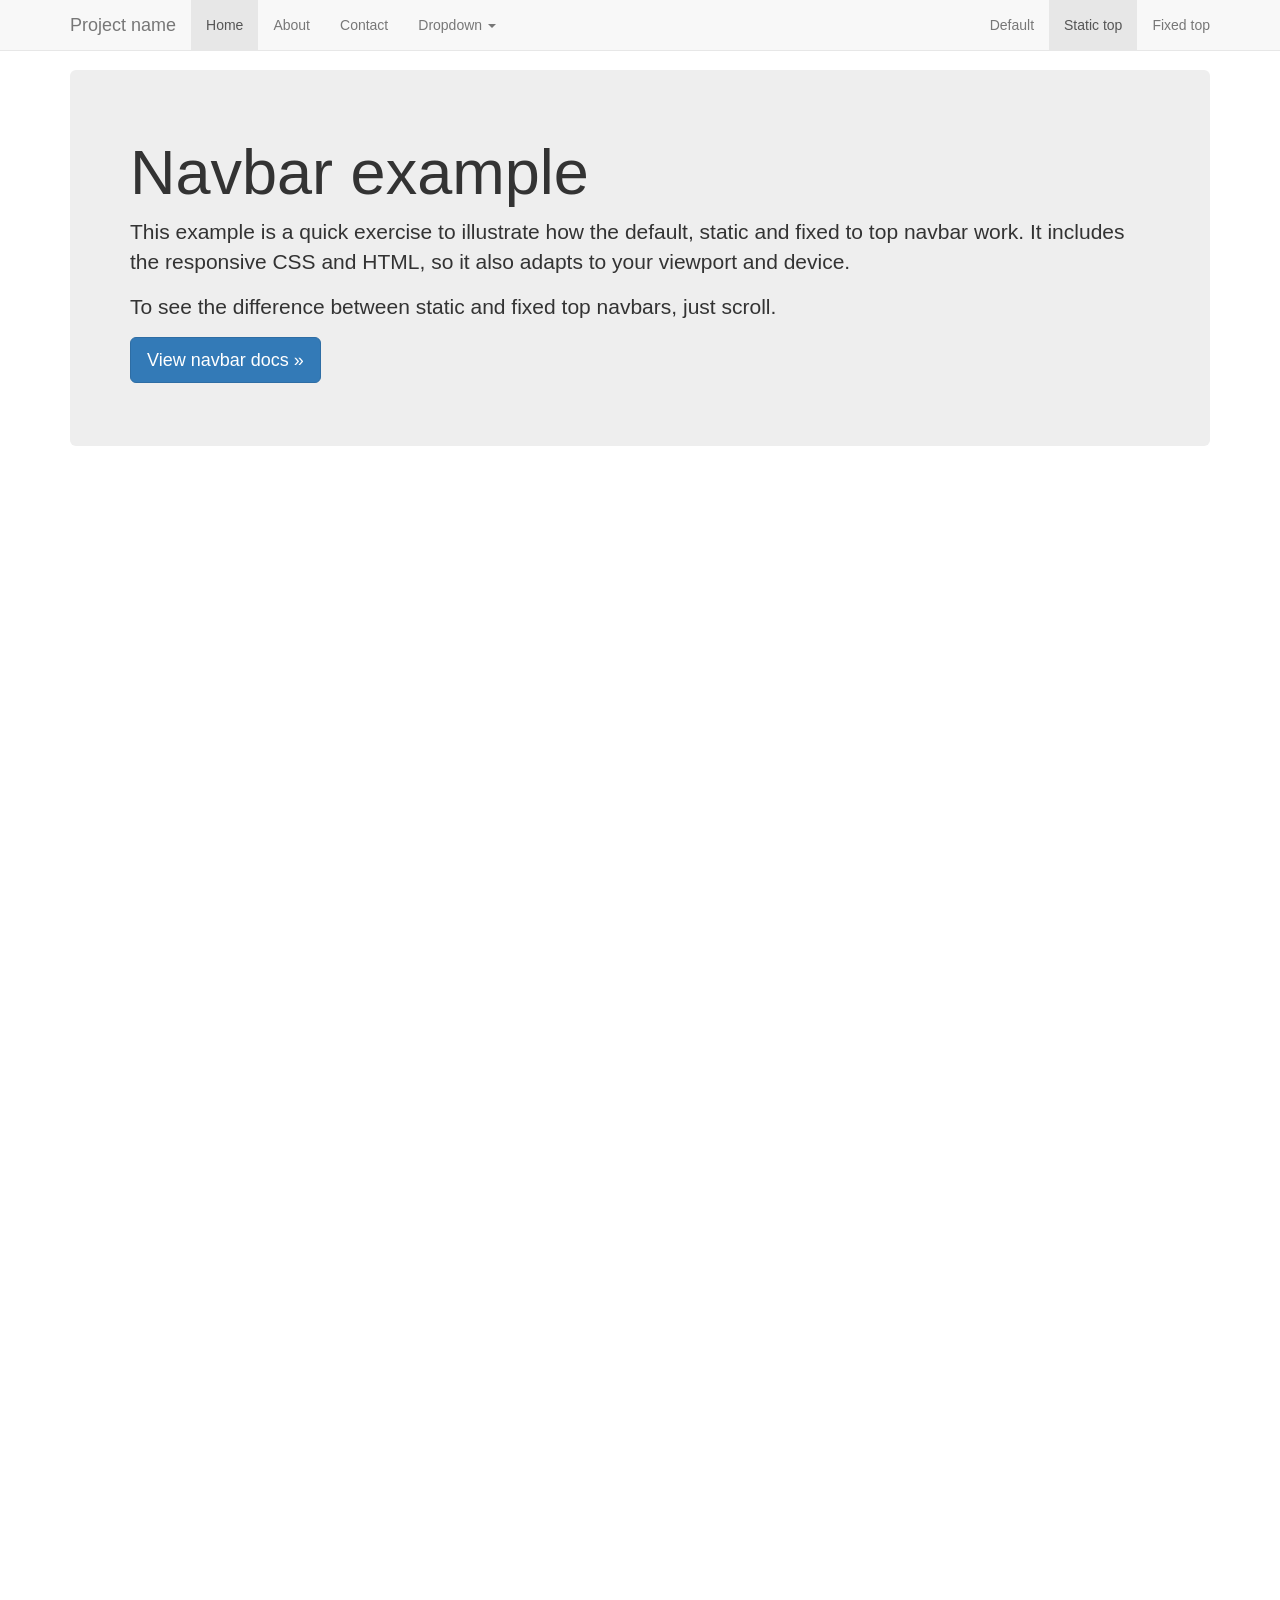
<file: bootstrap-3.3.6/docs/examples/navbar-static-top/index.html>
<!DOCTYPE html>
<html lang="en">
  <head>
    <meta charset="utf-8">
    <meta http-equiv="X-UA-Compatible" content="IE=edge">
    <meta name="viewport" content="width=device-width, initial-scale=1">
    <!-- The above 3 meta tags *must* come first in the head; any other head content must come *after* these tags -->
    <meta name="description" content="">
    <meta name="author" content="">
    <link rel="icon" href="../../favicon.ico">

    <title>Static Top Navbar Example for Bootstrap</title>

    <!-- Bootstrap core CSS -->
    <link href="../../dist/css/bootstrap.min.css" rel="stylesheet">

    <!-- IE10 viewport hack for Surface/desktop Windows 8 bug -->
    <link href="../../assets/css/ie10-viewport-bug-workaround.css" rel="stylesheet">

    <!-- Custom styles for this template -->
    <link href="navbar-static-top.css" rel="stylesheet">

    <!-- Just for debugging purposes. Don't actually copy these 2 lines! -->
    <!--[if lt IE 9]><script src="../../assets/js/ie8-responsive-file-warning.js"></script><![endif]-->
    <script src="../../assets/js/ie-emulation-modes-warning.js"></script>

    <!-- HTML5 shim and Respond.js for IE8 support of HTML5 elements and media queries -->
    <!--[if lt IE 9]>
      <script src="https://oss.maxcdn.com/html5shiv/3.7.2/html5shiv.min.js"></script>
      <script src="https://oss.maxcdn.com/respond/1.4.2/respond.min.js"></script>
    <![endif]-->
  </head>

  <body>

    <!-- Static navbar -->
    <nav class="navbar navbar-default navbar-static-top">
      <div class="container">
        <div class="navbar-header">
          <button type="button" class="navbar-toggle collapsed" data-toggle="collapse" data-target="#navbar" aria-expanded="false" aria-controls="navbar">
            <span class="sr-only">Toggle navigation</span>
            <span class="icon-bar"></span>
            <span class="icon-bar"></span>
            <span class="icon-bar"></span>
          </button>
          <a class="navbar-brand" href="#">Project name</a>
        </div>
        <div id="navbar" class="navbar-collapse collapse">
          <ul class="nav navbar-nav">
            <li class="active"><a href="#">Home</a></li>
            <li><a href="#about">About</a></li>
            <li><a href="#contact">Contact</a></li>
            <li class="dropdown">
              <a href="#" class="dropdown-toggle" data-toggle="dropdown" role="button" aria-haspopup="true" aria-expanded="false">Dropdown <span class="caret"></span></a>
              <ul class="dropdown-menu">
                <li><a href="#">Action</a></li>
                <li><a href="#">Another action</a></li>
                <li><a href="#">Something else here</a></li>
                <li role="separator" class="divider"></li>
                <li class="dropdown-header">Nav header</li>
                <li><a href="#">Separated link</a></li>
                <li><a href="#">One more separated link</a></li>
              </ul>
            </li>
          </ul>
          <ul class="nav navbar-nav navbar-right">
            <li><a href="../navbar/">Default</a></li>
            <li class="active"><a href="./">Static top <span class="sr-only">(current)</span></a></li>
            <li><a href="../navbar-fixed-top/">Fixed top</a></li>
          </ul>
        </div><!--/.nav-collapse -->
      </div>
    </nav>


    <div class="container">

      <!-- Main component for a primary marketing message or call to action -->
      <div class="jumbotron">
        <h1>Navbar example</h1>
        <p>This example is a quick exercise to illustrate how the default, static and fixed to top navbar work. It includes the responsive CSS and HTML, so it also adapts to your viewport and device.</p>
        <p>To see the difference between static and fixed top navbars, just scroll.</p>
        <p>
          <a class="btn btn-lg btn-primary" href="../../components/#navbar" role="button">View navbar docs &raquo;</a>
        </p>
      </div>

    </div> <!-- /container -->


    <!-- Bootstrap core JavaScript
    ================================================== -->
    <!-- Placed at the end of the document so the pages load faster -->
    <script src="https://ajax.googleapis.com/ajax/libs/jquery/1.11.3/jquery.min.js"></script>
    <script>window.jQuery || document.write('<script src="../../assets/js/vendor/jquery.min.js"><\/script>')</script>
    <script src="../../dist/js/bootstrap.min.js"></script>
    <!-- IE10 viewport hack for Surface/desktop Windows 8 bug -->
    <script src="../../assets/js/ie10-viewport-bug-workaround.js"></script>
  </body>
</html>
</file>
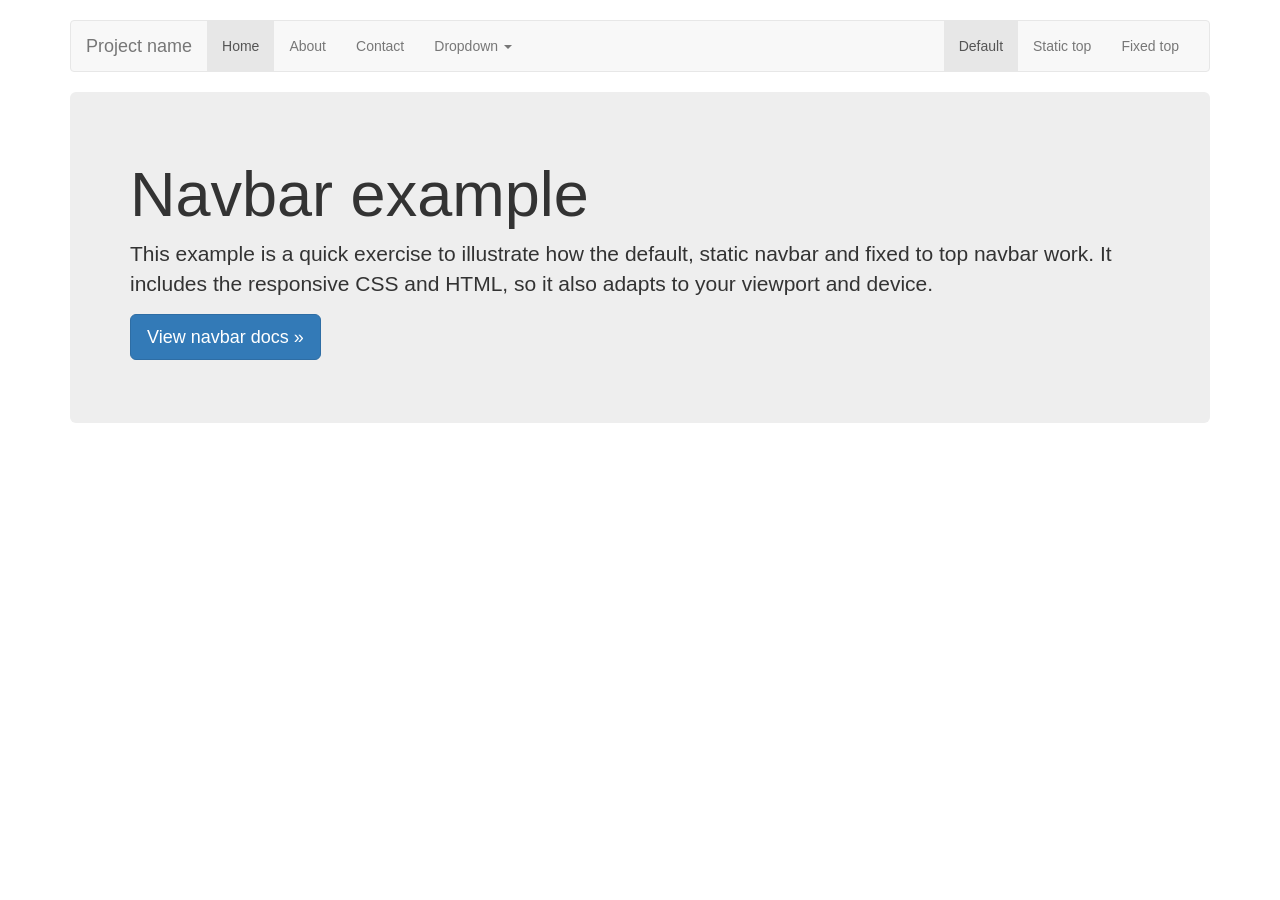
<file: bootstrap-3.3.6/docs/examples/navbar/index.html>
<!DOCTYPE html>
<html lang="en">
  <head>
    <meta charset="utf-8">
    <meta http-equiv="X-UA-Compatible" content="IE=edge">
    <meta name="viewport" content="width=device-width, initial-scale=1">
    <!-- The above 3 meta tags *must* come first in the head; any other head content must come *after* these tags -->
    <meta name="description" content="">
    <meta name="author" content="">
    <link rel="icon" href="../../favicon.ico">

    <title>Navbar Template for Bootstrap</title>

    <!-- Bootstrap core CSS -->
    <link href="../../dist/css/bootstrap.min.css" rel="stylesheet">

    <!-- IE10 viewport hack for Surface/desktop Windows 8 bug -->
    <link href="../../assets/css/ie10-viewport-bug-workaround.css" rel="stylesheet">

    <!-- Custom styles for this template -->
    <link href="navbar.css" rel="stylesheet">

    <!-- Just for debugging purposes. Don't actually copy these 2 lines! -->
    <!--[if lt IE 9]><script src="../../assets/js/ie8-responsive-file-warning.js"></script><![endif]-->
    <script src="../../assets/js/ie-emulation-modes-warning.js"></script>

    <!-- HTML5 shim and Respond.js for IE8 support of HTML5 elements and media queries -->
    <!--[if lt IE 9]>
      <script src="https://oss.maxcdn.com/html5shiv/3.7.2/html5shiv.min.js"></script>
      <script src="https://oss.maxcdn.com/respond/1.4.2/respond.min.js"></script>
    <![endif]-->
  </head>

  <body>

    <div class="container">

      <!-- Static navbar -->
      <nav class="navbar navbar-default">
        <div class="container-fluid">
          <div class="navbar-header">
            <button type="button" class="navbar-toggle collapsed" data-toggle="collapse" data-target="#navbar" aria-expanded="false" aria-controls="navbar">
              <span class="sr-only">Toggle navigation</span>
              <span class="icon-bar"></span>
              <span class="icon-bar"></span>
              <span class="icon-bar"></span>
            </button>
            <a class="navbar-brand" href="#">Project name</a>
          </div>
          <div id="navbar" class="navbar-collapse collapse">
            <ul class="nav navbar-nav">
              <li class="active"><a href="#">Home</a></li>
              <li><a href="#">About</a></li>
              <li><a href="#">Contact</a></li>
              <li class="dropdown">
                <a href="#" class="dropdown-toggle" data-toggle="dropdown" role="button" aria-haspopup="true" aria-expanded="false">Dropdown <span class="caret"></span></a>
                <ul class="dropdown-menu">
                  <li><a href="#">Action</a></li>
                  <li><a href="#">Another action</a></li>
                  <li><a href="#">Something else here</a></li>
                  <li role="separator" class="divider"></li>
                  <li class="dropdown-header">Nav header</li>
                  <li><a href="#">Separated link</a></li>
                  <li><a href="#">One more separated link</a></li>
                </ul>
              </li>
            </ul>
            <ul class="nav navbar-nav navbar-right">
              <li class="active"><a href="./">Default <span class="sr-only">(current)</span></a></li>
              <li><a href="../navbar-static-top/">Static top</a></li>
              <li><a href="../navbar-fixed-top/">Fixed top</a></li>
            </ul>
          </div><!--/.nav-collapse -->
        </div><!--/.container-fluid -->
      </nav>

      <!-- Main component for a primary marketing message or call to action -->
      <div class="jumbotron">
        <h1>Navbar example</h1>
        <p>This example is a quick exercise to illustrate how the default, static navbar and fixed to top navbar work. It includes the responsive CSS and HTML, so it also adapts to your viewport and device.</p>
        <p>
          <a class="btn btn-lg btn-primary" href="../../components/#navbar" role="button">View navbar docs &raquo;</a>
        </p>
      </div>

    </div> <!-- /container -->


    <!-- Bootstrap core JavaScript
    ================================================== -->
    <!-- Placed at the end of the document so the pages load faster -->
    <script src="https://ajax.googleapis.com/ajax/libs/jquery/1.11.3/jquery.min.js"></script>
    <script>window.jQuery || document.write('<script src="../../assets/js/vendor/jquery.min.js"><\/script>')</script>
    <script src="../../dist/js/bootstrap.min.js"></script>
    <!-- IE10 viewport hack for Surface/desktop Windows 8 bug -->
    <script src="../../assets/js/ie10-viewport-bug-workaround.js"></script>
  </body>
</html>
</file>
<file: simple-login-form/css/style.css>
@import url(http://fonts.googleapis.com/css?family=Tenor+Sans);
html {
  background-color: #5D92BA;
  font-family: "Tenor Sans", sans-serif;
}

.container {
  width: 500px;
  height: 400px;
  margin: 0 auto;
}

.login {
  margin-top: 50px;
  width: 450px;
}

.login-heading {
  font: 1.8em/48px "Tenor Sans", sans-serif;
  color: white;
}

.input-txt {
  width: 100%;
  padding: 20px 10px;
  background: #5D92BA;
  border: none;
  font-size: 1em;
  color: white;
  border-bottom: 1px dotted rgba(250, 250, 250, 0.4);
  -moz-box-sizing: border-box;
  -webkit-box-sizing: border-box;
  box-sizing: border-box;
  -moz-transition: background-color 0.5s ease-in-out;
  -o-transition: background-color 0.5s ease-in-out;
  -webkit-transition: background-color 0.5s ease-in-out;
  transition: background-color 0.5s ease-in-out;
}
.input-txt:-moz-placeholder {
  color: #81aac9;
}
.input-txt:-ms-input-placeholder {
  color: #81aac9;
}
.input-txt::-webkit-input-placeholder {
  color: #81aac9;
}
.input-txt:focus {
  background-color: #4478a0;
}

.login-footer {
  margin: 10px 0;
  overlow: hidden;
  float: left;
  width: 100%;
}

.btn {
  padding: 15px 30px;
  border: none;
  background: white;
  color: #5D92BA;
}

.btn--right {
  float: right;
}

.icon {
  display: inline-block;
}

.icon--min {
  font-size: .9em;
}

.lnk {
  font-size: .8em;
  line-height: 3em;
  color: white;
  text-decoration: none;
}
</file>
<file: bootstrap-3.3.6/docs/examples/blog/blog.css>
/*
 * Globals
 */

body {
  font-family: Georgia, "Times New Roman", Times, serif;
  color: #555;
}

h1, .h1,
h2, .h2,
h3, .h3,
h4, .h4,
h5, .h5,
h6, .h6 {
  margin-top: 0;
  font-family: "Helvetica Neue", Helvetica, Arial, sans-serif;
  font-weight: normal;
  color: #333;
}


/*
 * Override Bootstrap's default container.
 */

@media (min-width: 1200px) {
  .container {
    width: 970px;
  }
}


/*
 * Masthead for nav
 */

.blog-masthead {
  background-color: #428bca;
  -webkit-box-shadow: inset 0 -2px 5px rgba(0,0,0,.1);
          box-shadow: inset 0 -2px 5px rgba(0,0,0,.1);
}

/* Nav links */
.blog-nav-item {
  position: relative;
  display: inline-block;
  padding: 10px;
  font-weight: 500;
  color: #cdddeb;
}
.blog-nav-item:hover,
.blog-nav-item:focus {
  color: #fff;
  text-decoration: none;
}

/* Active state gets a caret at the bottom */
.blog-nav .active {
  color: #fff;
}
.blog-nav .active:after {
  position: absolute;
  bottom: 0;
  left: 50%;
  width: 0;
  height: 0;
  margin-left: -5px;
  vertical-align: middle;
  content: " ";
  border-right: 5px solid transparent;
  border-bottom: 5px solid;
  border-left: 5px solid transparent;
}


/*
 * Blog name and description
 */

.blog-header {
  padding-top: 20px;
  padding-bottom: 20px;
}
.blog-title {
  margin-top: 30px;
  margin-bottom: 0;
  font-size: 60px;
  font-weight: normal;
}
.blog-description {
  font-size: 20px;
  color: #999;
}


/*
 * Main column and sidebar layout
 */

.blog-main {
  font-size: 18px;
  line-height: 1.5;
}

/* Sidebar modules for boxing content */
.sidebar-module {
  padding: 15px;
  margin: 0 -15px 15px;
}
.sidebar-module-inset {
  padding: 15px;
  background-color: #f5f5f5;
  border-radius: 4px;
}
.sidebar-module-inset p:last-child,
.sidebar-module-inset ul:last-child,
.sidebar-module-inset ol:last-child {
  margin-bottom: 0;
}


/* Pagination */
.pager {
  margin-bottom: 60px;
  text-align: left;
}
.pager > li > a {
  width: 140px;
  padding: 10px 20px;
  text-align: center;
  border-radius: 30px;
}


/*
 * Blog posts
 */

.blog-post {
  margin-bottom: 60px;
}
.blog-post-title {
  margin-bottom: 5px;
  font-size: 40px;
}
.blog-post-meta {
  margin-bottom: 20px;
  color: #999;
}


/*
 * Footer
 */

.blog-footer {
  padding: 40px 0;
  color: #999;
  text-align: center;
  background-color: #f9f9f9;
  border-top: 1px solid #e5e5e5;
}
.blog-footer p:last-child {
  margin-bottom: 0;
}
</file>
<file: bootstrap-3.3.6/docs/examples/carousel/carousel.css>
/* GLOBAL STYLES
-------------------------------------------------- */
/* Padding below the footer and lighter body text */

body {
  padding-bottom: 40px;
  color: #5a5a5a;
}


/* CUSTOMIZE THE NAVBAR
-------------------------------------------------- */

/* Special class on .container surrounding .navbar, used for positioning it into place. */
.navbar-wrapper {
  position: absolute;
  top: 0;
  right: 0;
  left: 0;
  z-index: 20;
}

/* Flip around the padding for proper display in narrow viewports */
.navbar-wrapper > .container {
  padding-right: 0;
  padding-left: 0;
}
.navbar-wrapper .navbar {
  padding-right: 15px;
  padding-left: 15px;
}
.navbar-wrapper .navbar .container {
  width: auto;
}


/* CUSTOMIZE THE CAROUSEL
-------------------------------------------------- */

/* Carousel base class */
.carousel {
  height: 500px;
  margin-bottom: 60px;
}
/* Since positioning the image, we need to help out the caption */
.carousel-caption {
  z-index: 10;
}

/* Declare heights because of positioning of img element */
.carousel .item {
  height: 500px;
  background-color: #777;
}
.carousel-inner > .item > img {
  position: absolute;
  top: 0;
  left: 0;
  min-width: 100%;
  height: 500px;
}


/* MARKETING CONTENT
-------------------------------------------------- */

/* Center align the text within the three columns below the carousel */
.marketing .col-lg-4 {
  margin-bottom: 20px;
  text-align: center;
}
.marketing h2 {
  font-weight: normal;
}
.marketing .col-lg-4 p {
  margin-right: 10px;
  margin-left: 10px;
}


/* Featurettes
------------------------- */

.featurette-divider {
  margin: 80px 0; /* Space out the Bootstrap <hr> more */
}

/* Thin out the marketing headings */
.featurette-heading {
  font-weight: 300;
  line-height: 1;
  letter-spacing: -1px;
}


/* RESPONSIVE CSS
-------------------------------------------------- */

@media (min-width: 768px) {
  /* Navbar positioning foo */
  .navbar-wrapper {
    margin-top: 20px;
  }
  .navbar-wrapper .container {
    padding-right: 15px;
    padding-left: 15px;
  }
  .navbar-wrapper .navbar {
    padding-right: 0;
    padding-left: 0;
  }

  /* The navbar becomes detached from the top, so we round the corners */
  .navbar-wrapper .navbar {
    border-radius: 4px;
  }

  /* Bump up size of carousel content */
  .carousel-caption p {
    margin-bottom: 20px;
    font-size: 21px;
    line-height: 1.4;
  }

  .featurette-heading {
    font-size: 50px;
  }
}

@media (min-width: 992px) {
  .featurette-heading {
    margin-top: 120px;
  }
}
</file>
<file: bootstrap-3.3.6/docs/examples/cover/cover.css>
/*
 * Globals
 */

/* Links */
a,
a:focus,
a:hover {
  color: #fff;
}

/* Custom default button */
.btn-default,
.btn-default:hover,
.btn-default:focus {
  color: #333;
  text-shadow: none; /* Prevent inheritence from `body` */
  background-color: #fff;
  border: 1px solid #fff;
}


/*
 * Base structure
 */

html,
body {
  height: 100%;
  background-color: #333;
}
body {
  color: #fff;
  text-align: center;
  text-shadow: 0 1px 3px rgba(0,0,0,.5);
}

/* Extra markup and styles for table-esque vertical and horizontal centering */
.site-wrapper {
  display: table;
  width: 100%;
  height: 100%; /* For at least Firefox */
  min-height: 100%;
  -webkit-box-shadow: inset 0 0 100px rgba(0,0,0,.5);
          box-shadow: inset 0 0 100px rgba(0,0,0,.5);
}
.site-wrapper-inner {
  display: table-cell;
  vertical-align: top;
}
.cover-container {
  margin-right: auto;
  margin-left: auto;
}

/* Padding for spacing */
.inner {
  padding: 30px;
}


/*
 * Header
 */
.masthead-brand {
  margin-top: 10px;
  margin-bottom: 10px;
}

.masthead-nav > li {
  display: inline-block;
}
.masthead-nav > li + li {
  margin-left: 20px;
}
.masthead-nav > li > a {
  padding-right: 0;
  padding-left: 0;
  font-size: 16px;
  font-weight: bold;
  color: #fff; /* IE8 proofing */
  color: rgba(255,255,255,.75);
  border-bottom: 2px solid transparent;
}
.masthead-nav > li > a:hover,
.masthead-nav > li > a:focus {
  background-color: transparent;
  border-bottom-color: #a9a9a9;
  border-bottom-color: rgba(255,255,255,.25);
}
.masthead-nav > .active > a,
.masthead-nav > .active > a:hover,
.masthead-nav > .active > a:focus {
  color: #fff;
  border-bottom-color: #fff;
}

@media (min-width: 768px) {
  .masthead-brand {
    float: left;
  }
  .masthead-nav {
    float: right;
  }
}


/*
 * Cover
 */

.cover {
  padding: 0 20px;
}
.cover .btn-lg {
  padding: 10px 20px;
  font-weight: bold;
}


/*
 * Footer
 */

.mastfoot {
  color: #999; /* IE8 proofing */
  color: rgba(255,255,255,.5);
}


/*
 * Affix and center
 */

@media (min-width: 768px) {
  /* Pull out the header and footer */
  .masthead {
    position: fixed;
    top: 0;
  }
  .mastfoot {
    position: fixed;
    bottom: 0;
  }
  /* Start the vertical centering */
  .site-wrapper-inner {
    vertical-align: middle;
  }
  /* Handle the widths */
  .masthead,
  .mastfoot,
  .cover-container {
    width: 100%; /* Must be percentage or pixels for horizontal alignment */
  }
}

@media (min-width: 992px) {
  .masthead,
  .mastfoot,
  .cover-container {
    width: 700px;
  }
}
</file>
<file: bootstrap-3.3.6/docs/examples/dashboard/dashboard.css>
/*
 * Base structure
 */

/* Move down content because we have a fixed navbar that is 50px tall */
body {
  padding-top: 50px;
}


/*
 * Global add-ons
 */

.sub-header {
  padding-bottom: 10px;
  border-bottom: 1px solid #eee;
}

/*
 * Top navigation
 * Hide default border to remove 1px line.
 */
.navbar-fixed-top {
  border: 0;
}

/*
 * Sidebar
 */

/* Hide for mobile, show later */
.sidebar {
  display: none;
}
@media (min-width: 768px) {
  .sidebar {
    position: fixed;
    top: 51px;
    bottom: 0;
    left: 0;
    z-index: 1000;
    display: block;
    padding: 20px;
    overflow-x: hidden;
    overflow-y: auto; /* Scrollable contents if viewport is shorter than content. */
    background-color: #f5f5f5;
    border-right: 1px solid #eee;
  }
}

/* Sidebar navigation */
.nav-sidebar {
  margin-right: -21px; /* 20px padding + 1px border */
  margin-bottom: 20px;
  margin-left: -20px;
}
.nav-sidebar > li > a {
  padding-right: 20px;
  padding-left: 20px;
}
.nav-sidebar > .active > a,
.nav-sidebar > .active > a:hover,
.nav-sidebar > .active > a:focus {
  color: #fff;
  background-color: #428bca;
}


/*
 * Main content
 */

.main {
  padding: 20px;
}
@media (min-width: 768px) {
  .main {
    padding-right: 40px;
    padding-left: 40px;
  }
}
.main .page-header {
  margin-top: 0;
}


/*
 * Placeholder dashboard ideas
 */

.placeholders {
  margin-bottom: 30px;
  text-align: center;
}
.placeholders h4 {
  margin-bottom: 0;
}
.placeholder {
  margin-bottom: 20px;
}
.placeholder img {
  display: inline-block;
  border-radius: 50%;
}
</file>
<file: bootstrap-3.3.6/docs/examples/grid/grid.css>
h4 {
  margin-top: 25px;
}
.row {
  margin-bottom: 20px;
}
.row .row {
  margin-top: 10px;
  margin-bottom: 0;
}
[class*="col-"] {
  padding-top: 15px;
  padding-bottom: 15px;
  background-color: #eee;
  background-color: rgba(86,61,124,.15);
  border: 1px solid #ddd;
  border: 1px solid rgba(86,61,124,.2);
}

hr {
  margin-top: 40px;
  margin-bottom: 40px;
}
</file>
<file: bootstrap-3.3.6/docs/examples/jumbotron-narrow/jumbotron-narrow.css>
/* Space out content a bit */
body {
  padding-top: 20px;
  padding-bottom: 20px;
}

/* Everything but the jumbotron gets side spacing for mobile first views */
.header,
.marketing,
.footer {
  padding-right: 15px;
  padding-left: 15px;
}

/* Custom page header */
.header {
  padding-bottom: 20px;
  border-bottom: 1px solid #e5e5e5;
}
/* Make the masthead heading the same height as the navigation */
.header h3 {
  margin-top: 0;
  margin-bottom: 0;
  line-height: 40px;
}

/* Custom page footer */
.footer {
  padding-top: 19px;
  color: #777;
  border-top: 1px solid #e5e5e5;
}

/* Customize container */
@media (min-width: 768px) {
  .container {
    max-width: 730px;
  }
}
.container-narrow > hr {
  margin: 30px 0;
}

/* Main marketing message and sign up button */
.jumbotron {
  text-align: center;
  border-bottom: 1px solid #e5e5e5;
}
.jumbotron .btn {
  padding: 14px 24px;
  font-size: 21px;
}

/* Supporting marketing content */
.marketing {
  margin: 40px 0;
}
.marketing p + h4 {
  margin-top: 28px;
}

/* Responsive: Portrait tablets and up */
@media screen and (min-width: 768px) {
  /* Remove the padding we set earlier */
  .header,
  .marketing,
  .footer {
    padding-right: 0;
    padding-left: 0;
  }
  /* Space out the masthead */
  .header {
    margin-bottom: 30px;
  }
  /* Remove the bottom border on the jumbotron for visual effect */
  .jumbotron {
    border-bottom: 0;
  }
}
</file>
<file: bootstrap-3.3.6/docs/examples/jumbotron/jumbotron.css>
/* Move down content because we have a fixed navbar that is 50px tall */
body {
  padding-top: 50px;
  padding-bottom: 20px;
}
</file>
<file: bootstrap-3.3.6/docs/examples/justified-nav/justified-nav.css>
body {
  padding-top: 20px;
}

.footer {
  padding-top: 40px;
  padding-bottom: 40px;
  margin-top: 40px;
  border-top: 1px solid #eee;
}

/* Main marketing message and sign up button */
.jumbotron {
  text-align: center;
  background-color: transparent;
}
.jumbotron .btn {
  padding: 14px 24px;
  font-size: 21px;
}

/* Customize the nav-justified links to be fill the entire space of the .navbar */

.nav-justified {
  background-color: #eee;
  border: 1px solid #ccc;
  border-radius: 5px;
}
.nav-justified > li > a {
  padding-top: 15px;
  padding-bottom: 15px;
  margin-bottom: 0;
  font-weight: bold;
  color: #777;
  text-align: center;
  background-color: #e5e5e5; /* Old browsers */
  background-image: -webkit-gradient(linear, left top, left bottom, from(#f5f5f5), to(#e5e5e5));
  background-image: -webkit-linear-gradient(top, #f5f5f5 0%, #e5e5e5 100%);
  background-image:      -o-linear-gradient(top, #f5f5f5 0%, #e5e5e5 100%);
  background-image:         linear-gradient(to bottom, #f5f5f5 0%,#e5e5e5 100%);
  filter: progid:DXImageTransform.Microsoft.gradient( startColorstr='#f5f5f5', endColorstr='#e5e5e5',GradientType=0 ); /* IE6-9 */
  background-repeat: repeat-x; /* Repeat the gradient */
  border-bottom: 1px solid #d5d5d5;
}
.nav-justified > .active > a,
.nav-justified > .active > a:hover,
.nav-justified > .active > a:focus {
  background-color: #ddd;
  background-image: none;
  -webkit-box-shadow: inset 0 3px 7px rgba(0,0,0,.15);
          box-shadow: inset 0 3px 7px rgba(0,0,0,.15);
}
.nav-justified > li:first-child > a {
  border-radius: 5px 5px 0 0;
}
.nav-justified > li:last-child > a {
  border-bottom: 0;
  border-radius: 0 0 5px 5px;
}

@media (min-width: 768px) {
  .nav-justified {
    max-height: 52px;
  }
  .nav-justified > li > a {
    border-right: 1px solid #d5d5d5;
    border-left: 1px solid #fff;
  }
  .nav-justified > li:first-child > a {
    border-left: 0;
    border-radius: 5px 0 0 5px;
  }
  .nav-justified > li:last-child > a {
    border-right: 0;
    border-radius: 0 5px 5px 0;
  }
}

/* Responsive: Portrait tablets and up */
@media screen and (min-width: 768px) {
  /* Remove the padding we set earlier */
  .masthead,
  .marketing,
  .footer {
    padding-right: 0;
    padding-left: 0;
  }
}
</file>
<file: bootstrap-3.3.6/docs/examples/navbar-fixed-top/navbar-fixed-top.css>
body {
  min-height: 2000px;
  padding-top: 70px;
}
</file>
<file: bootstrap-3.3.6/docs/examples/navbar-static-top/navbar-static-top.css>
body {
  min-height: 2000px;
}

.navbar-static-top {
  margin-bottom: 19px;
}
</file>
<file: bootstrap-3.3.6/docs/examples/navbar/navbar.css>
body {
  padding-top: 20px;
  padding-bottom: 20px;
}

.navbar {
  margin-bottom: 20px;
}
</file>
<file: bootstrap-3.3.6/js/tests/vendor/qunit.css>
/*!
 * QUnit 1.17.1
 * http://qunitjs.com/
 *
 * Copyright jQuery Foundation and other contributors
 * Released under the MIT license
 * http://jquery.org/license
 *
 * Date: 2015-01-20T19:39Z
 */

/** Font Family and Sizes */

#qunit-tests, #qunit-header, #qunit-banner, #qunit-testrunner-toolbar, #qunit-userAgent, #qunit-testresult {
	font-family: "Helvetica Neue Light", "HelveticaNeue-Light", "Helvetica Neue", Calibri, Helvetica, Arial, sans-serif;
}

#qunit-testrunner-toolbar, #qunit-userAgent, #qunit-testresult, #qunit-tests li { font-size: small; }
#qunit-tests { font-size: smaller; }


/** Resets */

#qunit-tests, #qunit-header, #qunit-banner, #qunit-userAgent, #qunit-testresult, #qunit-modulefilter {
	margin: 0;
	padding: 0;
}


/** Header */

#qunit-header {
	padding: 0.5em 0 0.5em 1em;

	color: #8699A4;
	background-color: #0D3349;

	font-size: 1.5em;
	line-height: 1em;
	font-weight: 400;

	border-radius: 5px 5px 0 0;
}

#qunit-header a {
	text-decoration: none;
	color: #C2CCD1;
}

#qunit-header a:hover,
#qunit-header a:focus {
	color: #FFF;
}

#qunit-testrunner-toolbar label {
	display: inline-block;
	padding: 0 0.5em 0 0.1em;
}

#qunit-banner {
	height: 5px;
}

#qunit-testrunner-toolbar {
	padding: 0.5em 1em 0.5em 1em;
	color: #5E740B;
	background-color: #EEE;
	overflow: hidden;
}

#qunit-userAgent {
	padding: 0.5em 1em 0.5em 1em;
	background-color: #2B81AF;
	color: #FFF;
	text-shadow: rgba(0, 0, 0, 0.5) 2px 2px 1px;
}

#qunit-modulefilter-container {
	float: right;
	padding: 0.2em;
}

.qunit-url-config {
	display: inline-block;
	padding: 0.1em;
}

.qunit-filter {
	display: block;
	float: right;
	margin-left: 1em;
}

/** Tests: Pass/Fail */

#qunit-tests {
	list-style-position: inside;
}

#qunit-tests li {
	padding: 0.4em 1em 0.4em 1em;
	border-bottom: 1px solid #FFF;
	list-style-position: inside;
}

#qunit-tests > li {
	display: none;
}

#qunit-tests li.running,
#qunit-tests li.pass,
#qunit-tests li.fail,
#qunit-tests li.skipped {
	display: list-item;
}

#qunit-tests.hidepass li.running,
#qunit-tests.hidepass li.pass {
	display: none;
}

#qunit-tests li strong {
	cursor: pointer;
}

#qunit-tests li.skipped strong {
	cursor: default;
}

#qunit-tests li a {
	padding: 0.5em;
	color: #C2CCD1;
	text-decoration: none;
}
#qunit-tests li a:hover,
#qunit-tests li a:focus {
	color: #000;
}

#qunit-tests li .runtime {
	float: right;
	font-size: smaller;
}

.qunit-assert-list {
	margin-top: 0.5em;
	padding: 0.5em;

	background-color: #FFF;

	border-radius: 5px;
}

.qunit-collapsed {
	display: none;
}

#qunit-tests table {
	border-collapse: collapse;
	margin-top: 0.2em;
}

#qunit-tests th {
	text-align: right;
	vertical-align: top;
	padding: 0 0.5em 0 0;
}

#qunit-tests td {
	vertical-align: top;
}

#qunit-tests pre {
	margin: 0;
	white-space: pre-wrap;
	word-wrap: break-word;
}

#qunit-tests del {
	background-color: #E0F2BE;
	color: #374E0C;
	text-decoration: none;
}

#qunit-tests ins {
	background-color: #FFCACA;
	color: #500;
	text-decoration: none;
}

/*** Test Counts */

#qunit-tests b.counts                       { color: #000; }
#qunit-tests b.passed                       { color: #5E740B; }
#qunit-tests b.failed                       { color: #710909; }

#qunit-tests li li {
	padding: 5px;
	background-color: #FFF;
	border-bottom: none;
	list-style-position: inside;
}

/*** Passing Styles */

#qunit-tests li li.pass {
	color: #3C510C;
	background-color: #FFF;
	border-left: 10px solid #C6E746;
}

#qunit-tests .pass                          { color: #528CE0; background-color: #D2E0E6; }
#qunit-tests .pass .test-name               { color: #366097; }

#qunit-tests .pass .test-actual,
#qunit-tests .pass .test-expected           { color: #999; }

#qunit-banner.qunit-pass                    { background-color: #C6E746; }

/*** Failing Styles */

#qunit-tests li li.fail {
	color: #710909;
	background-color: #FFF;
	border-left: 10px solid #EE5757;
	white-space: pre;
}

#qunit-tests > li:last-child {
	border-radius: 0 0 5px 5px;
}

#qunit-tests .fail                          { color: #000; background-color: #EE5757; }
#qunit-tests .fail .test-name,
#qunit-tests .fail .module-name             { color: #000; }

#qunit-tests .fail .test-actual             { color: #EE5757; }
#qunit-tests .fail .test-expected           { color: #008000; }

#qunit-banner.qunit-fail                    { background-color: #EE5757; }

/*** Skipped tests */

#qunit-tests .skipped {
	background-color: #EBECE9;
}

#qunit-tests .qunit-skipped-label {
	background-color: #F4FF77;
	display: inline-block;
	font-style: normal;
	color: #366097;
	line-height: 1.8em;
	padding: 0 0.5em;
	margin: -0.4em 0.4em -0.4em 0;
}

/** Result */

#qunit-testresult {
	padding: 0.5em 1em 0.5em 1em;

	color: #2B81AF;
	background-color: #D2E0E6;

	border-bottom: 1px solid #FFF;
}
#qunit-testresult .module-name {
	font-weight: 700;
}

/** Fixture */

#qunit-fixture {
	position: absolute;
	top: -10000px;
	left: -10000px;
	width: 1000px;
	height: 1000px;
}
</file>
<file: bootstrap-3.3.6/docs/assets/css/ie10-viewport-bug-workaround.css>
/*!
 * IE10 viewport hack for Surface/desktop Windows 8 bug
 * Copyright 2014-2015 Twitter, Inc.
 * Licensed under MIT (https://github.com/twbs/bootstrap/blob/master/LICENSE)
 */

/*
 * See the Getting Started docs for more information:
 * http://getbootstrap.com/getting-started/#support-ie10-width
 */
@-webkit-viewport { width: device-width; }
@-moz-viewport    { width: device-width; }
@-ms-viewport     { width: device-width; }
@-o-viewport      { width: device-width; }
@viewport         { width: device-width; }
</file>
